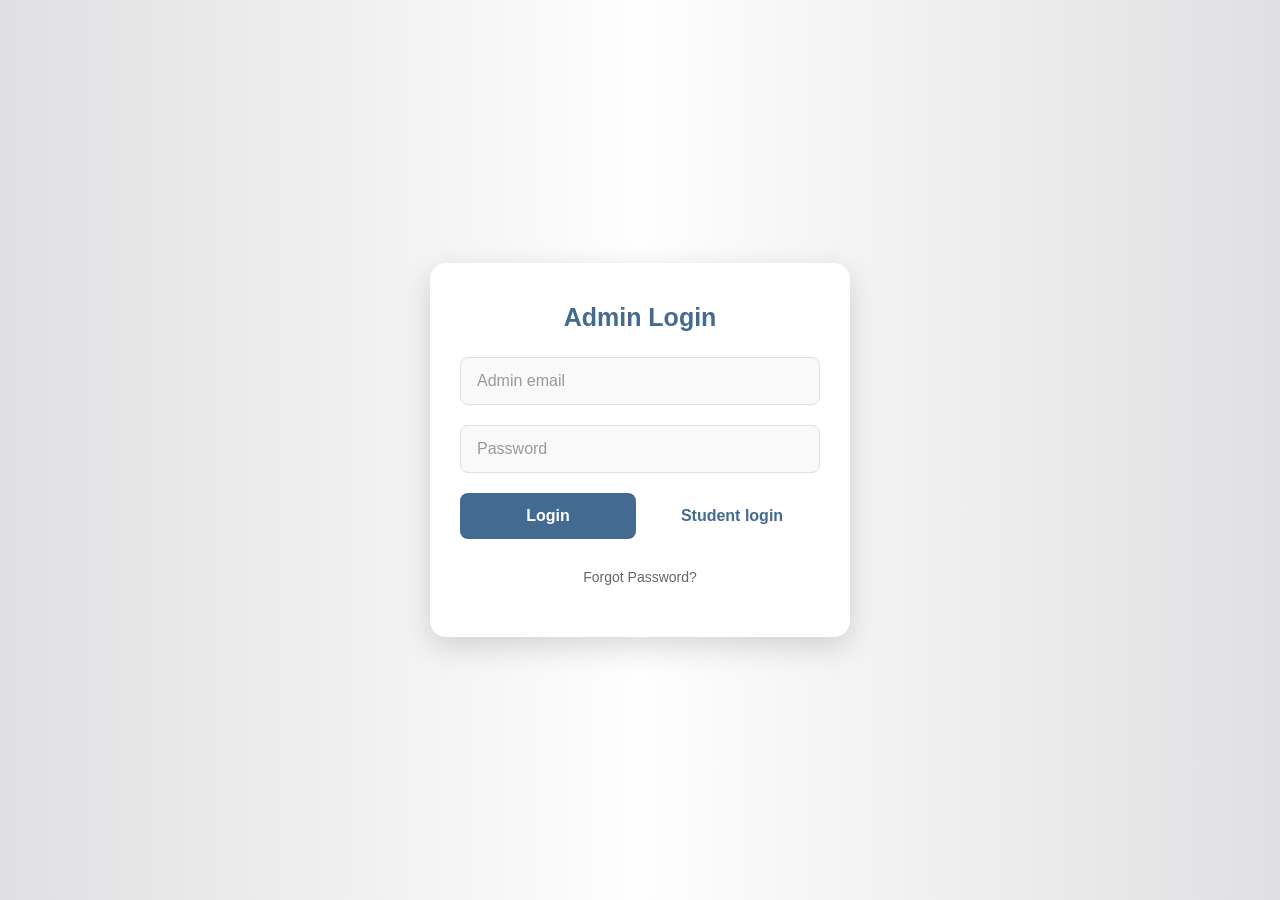
<file: admin-dashboard.html>
﻿<!DOCTYPE html>
<html>
  <head>
    <meta charset="utf-8" />
    <title>Admin Dashboard â€” ABC Coaching</title>
    <meta name="viewport" content="width=device-width,initial-scale=1" />
    <!-- <link rel="stylesheet" href="styles/style.css" /> -->
    <link rel="stylesheet" href="styles/admin-dashboard.css" />
    <link rel="icon" type="image/png" href="images/momentumlogo.png" />
  </head>
  <body>
    <div class="dashboard-container">
      <div class="dashboard-nav">
        <a href="admin-dashboard.html">Dashboard</a>
        <a href="manage-site.html">Students</a>
        <a href="transactions.html">Transactions</a>
        <a href="reports.html">Reports</a>
        <!-- Manage Site as the last option -->
        <a class="manage-site" href="manage-site.html">Manage Site</a>
        <a href="#" id="logoutBtn">Logout</a>
      </div>
    </div>
    <div class="card">
   
      <div class="stat-grid">
        <div class="stat-card">
          <h4>Total Students</h4>
          <div id="totalStudents" style="font-size: 1.6rem; color: #003161">
            â€”
          </div>
          <div class="small-muted">Students who have an account</div>
        </div>
        <div class="stat-card">
          <h4>Revenue (â‚¹)</h4>
          <div id="totalRevenue" style="font-size: 1.6rem; color: #003161">
            â€”
          </div>
          <div class="small-muted">Sum of paid orders</div>
        </div>
        <div class="stat-card">
          <h4>Recent Registrations</h4>
          <div id="recentRegs" style="font-size: 1.6rem; color: #003161">â€”</div>
          <div class="small-muted">Last 7 days</div>
        </div>
      </div>

      <div class="table-card">
        <h3 style="margin-bottom: 10px">Recent Students</h3>
        <table class="dashboard-table" id="studentsTable">
          <thead>
            <tr>
              <th>Name</th>
              <th>Email</th>
              <th>Courses</th>
              <th>Joined</th>
              <th>Actions</th>
            </tr>
          </thead>
          <tbody></tbody>
        </table>
      </div>
    </div>
  </div>
    <script src="js/admin-dashboard.js"></script>
  </body>
</html>
</file>
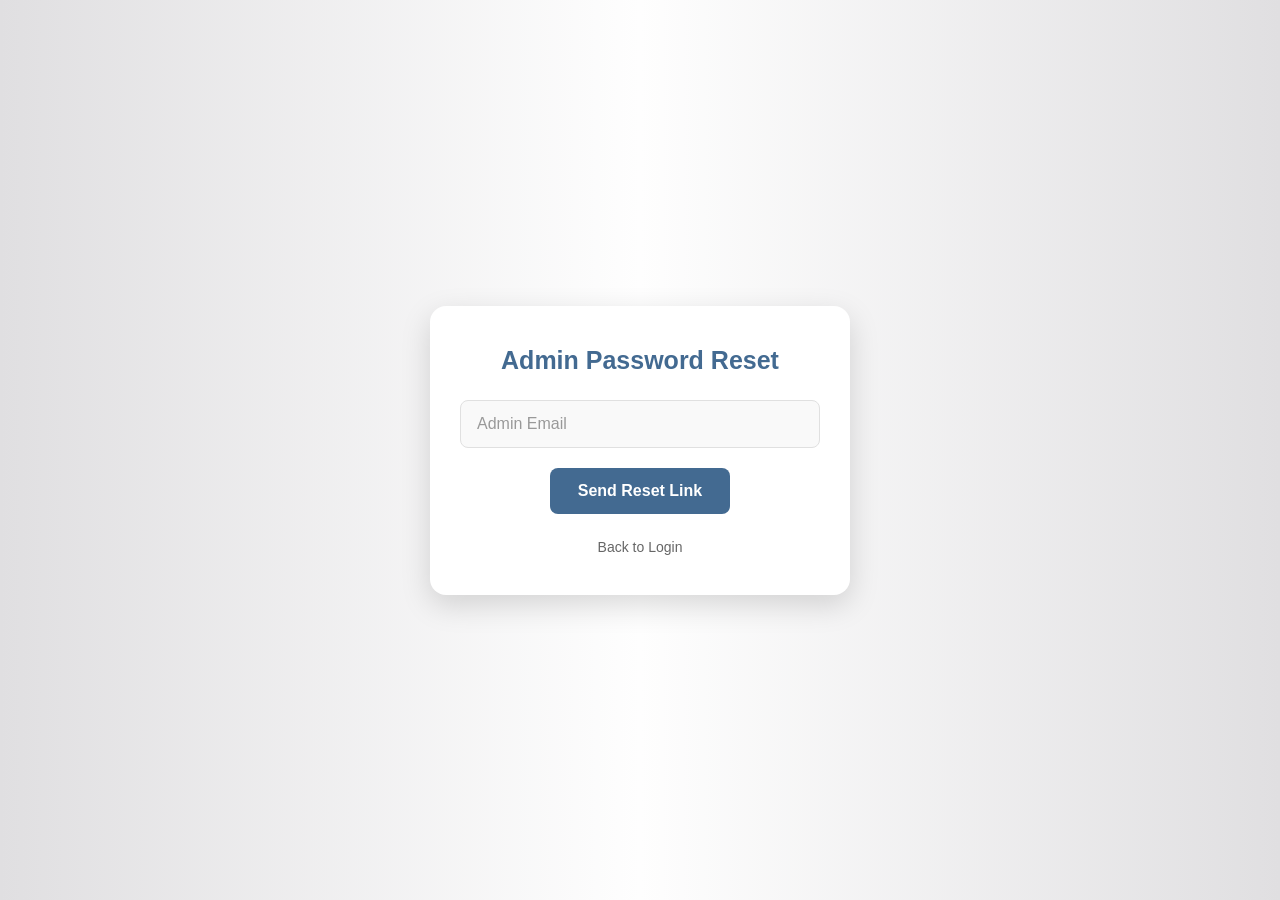
<file: admin-forgot-password.html>
﻿<!DOCTYPE html>
<html lang="en">
  <head>
    <meta charset="UTF-8" />
    <meta name="viewport" content="width=device-width, initial-scale=1.0" />
    <title>Momentum Learning Academy</title>
    <link rel="stylesheet" href="styles/admin-forgot-password.css" />
    <link rel="icon" type="image/png" href="./images/momentumlogo.png" />
  </head>
  <body>
    <div class="auth-card">
      <h2>Admin Password Reset</h2>
      <form
        action="/api/auth/forgot-password"
        method="post"
        id="adminForgotForm"
      >
        <div class="form-row">
          <input type="email" id="email" placeholder="Admin Email" required />
        </div>
        <button class="btn-primary" type="submit">Send Reset Link</button>
      </form>
      <div class="extraLinks">
        <a href="admin-login.html">Back to Login</a>
      </div>
    </div>

    <script src="js/auth/admin-forgot.js"></script>
  </body>
</html>
</file>
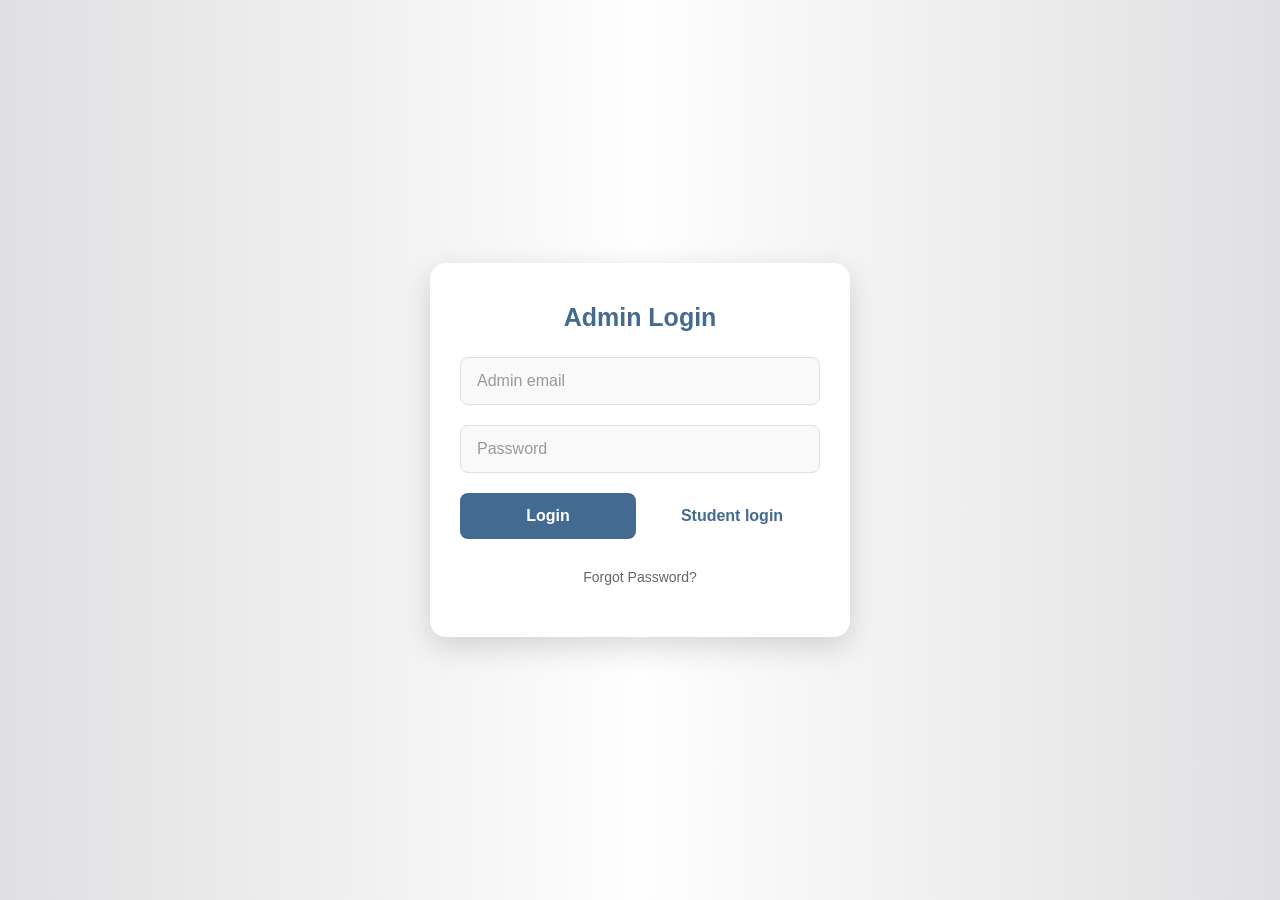
<file: admin-login.html>
﻿<!DOCTYPE html>
<html>
  <head>
    <meta charset="utf-8" />
    <meta name="viewport" content="width=device-width,initial-scale=1" />
    <title>Admin Login</title>
    <link rel="stylesheet" href="styles/admin-login.css" />
    <link rel="icon" type="image/png" href="images/momentumlogo.png" />
  </head>
  <body>
    <div class="auth-card">
      <h2>Admin Login</h2>
      <form id="adminLoginForm">
        <div class="form-row">
          <input id="email" type="email" placeholder="Admin email" required />
        </div>
        <div class="form-row">
          <input
            id="password"
            type="password"
            placeholder="Password"
            required
          />
        </div>
        <div
          style="
            display: flex;
            gap: 8px;
            justify-content: center;
            align-items: center;
          "
        >
          <button class="btn-primary" type="submit">Login</button>

          <a href="login.html" id="rollSwitchBtn">Student login</a>
        </div>
      </form>
      <div class="extraLinks">
        <a
          href="admin-forgot-password.html"
          style="display: block; margin-top: 20px; text-align: center"
          >Forgot Password?</a
        >
      </div>
      <div id="adminMsg" style="margin-top: 12px; color: #d9534f"></div>
    </div>

    <script src="js/auth/admin-login.js"></script>
  </body>
</html>
</file>
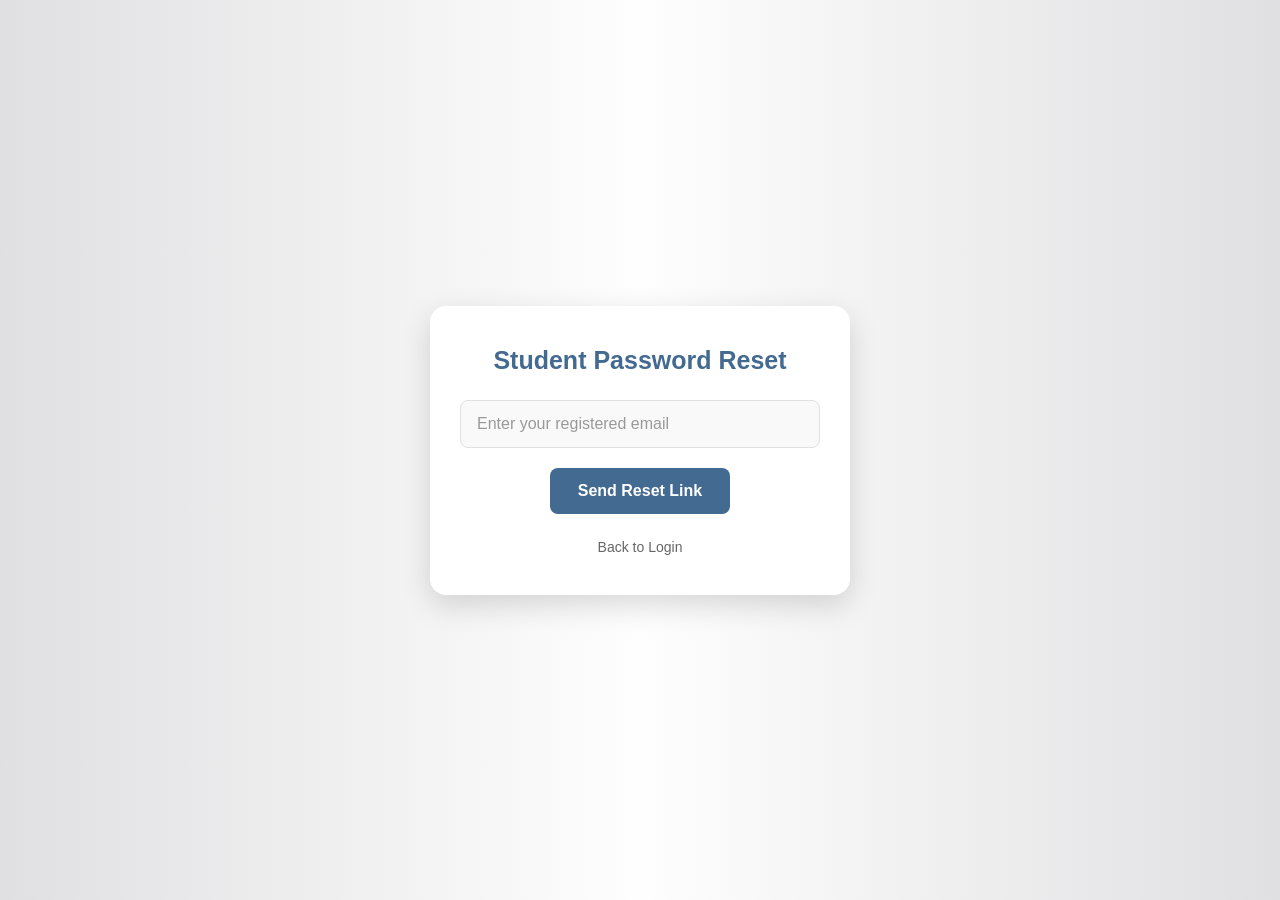
<file: forgot-password.html>
﻿<!DOCTYPE html>
<html lang="en">
  <head>
    <meta charset="UTF-8" />
    <meta name="viewport" content="width=device-width, initial-scale=1.0" />
    <title>Momentum Learning Academy</title>
    <link rel="stylesheet" href="styles/forgot-password.css" />
    <link rel="icon" type="image/png" href="images/momentumlogo.png" />
  </head>
  <body>
    <div class="auth-card">
      <h2>Student Password Reset</h2>
      <form
        action="/api/auth/forgot-password"
        method="post"
        id="studentForgotForm"
      >
        <div class="form-row">
          <input
            type="email"
            id="studentEmail"
            placeholder="Enter your registered email"
            required
          />
        </div>

        <button
          style="display: block; margin: auto"
          class="btn-primary"
          type="submit"
        >
          Send Reset Link
        </button>
      </form>
      <div class="extraLinks">
        <a
          href="login.html"
          style="display: block; margin-top: 15px; text-align: center"
          >Back to Login</a
        >
      </div>
    </div>

    <script src="js/auth/student-forgot.js"></script>
  </body>
</html>
</file>
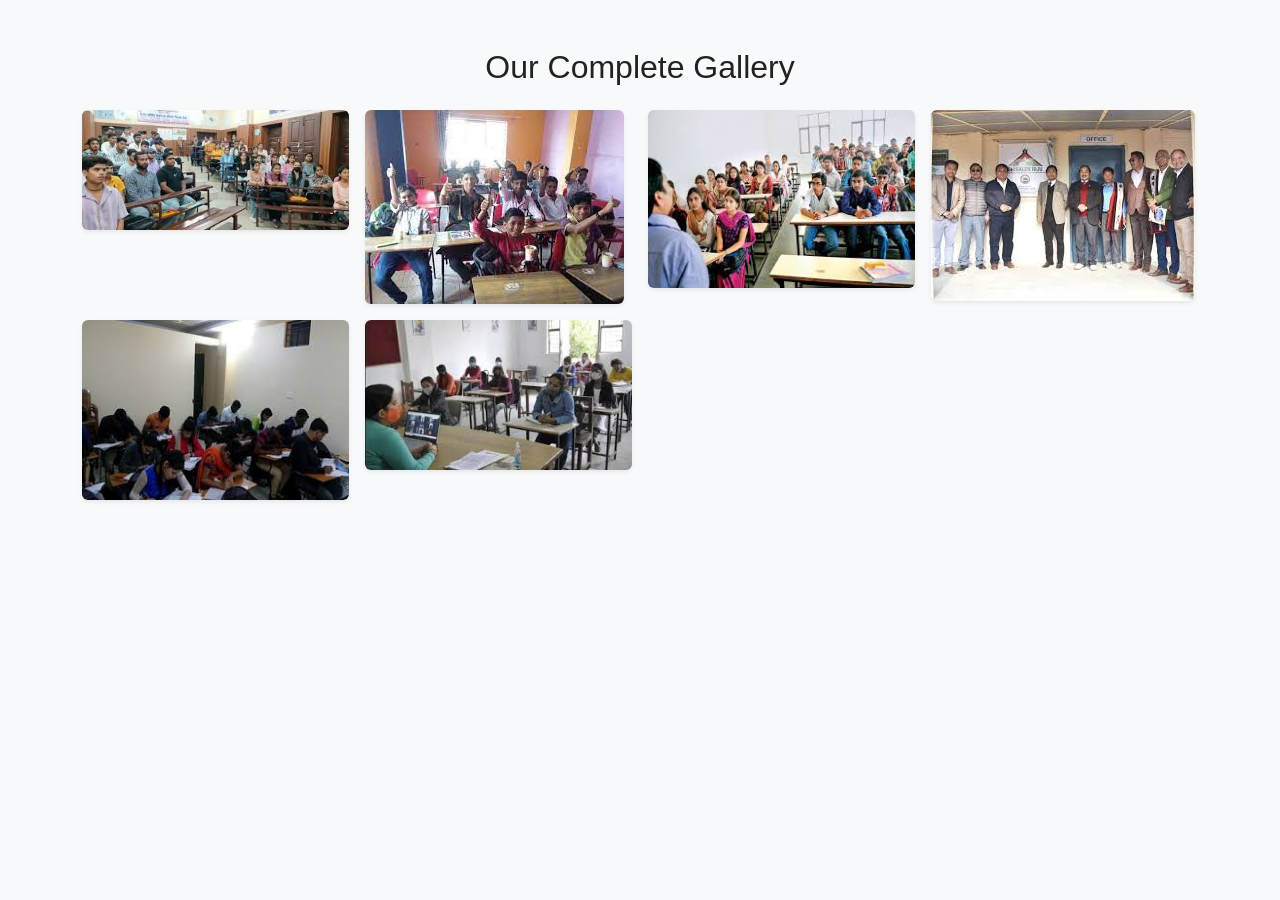
<file: gallery.html>
﻿<!DOCTYPE html>
<html lang="en">
  <head>
    <meta charset="UTF-8" />
    <meta name="viewport" content="width=device-width, initial-scale=1.0" />
    <title>Gallery - Coaching Center</title>
    <link
      href="https://cdn.jsdelivr.net/npm/bootstrap@5.3.2/dist/css/bootstrap.min.css"
      rel="stylesheet"
    />
    <link rel="stylesheet" href="styles/style.css" />
  </head>
  <body>
    <section id="full-gallery" class="py-5 bg-light">
      <div class="container">
        <h2 class="text-center mb-4">Our Complete Gallery</h2>
        <div class="row g-3">
          <div class="col-6 col-md-3">
            <img
              src="images/gallery1.jpeg"
              class="img-fluid rounded shadow-sm"
              alt="Gallery 1"
              loading="lazy"
              decoding="async"
            />
          </div>
          <div class="col-6 col-md-3">
            <img
              src="images/gallery2.jpeg"
              class="img-fluid rounded shadow-sm"
              alt="Gallery 2"
              loading="lazy"
              decoding="async"
            />
          </div>
          <div class="col-6 col-md-3">
            <img
              src="images/gallery3.jpeg"
              class="img-fluid rounded shadow-sm"
              alt="Gallery 3"
              loading="lazy"
              decoding="async"
            />
          </div>
          <div class="col-6 col-md-3">
            <img
              src="images/gallery4.jpeg"
              class="img-fluid rounded shadow-sm"
              alt="Gallery 4"
              loading="lazy"
              decoding="async"
            />
          </div>
          <div class="col-6 col-md-3">
            <img
              src="images/gallery5.jpeg"
              class="img-fluid rounded shadow-sm"
              alt="Gallery 5"
              loading="lazy"
              decoding="async"
            />
          </div>
          <div class="col-6 col-md-3">
            <img
              src="images/galley6.jpeg"
              class="img-fluid rounded shadow-sm"
              alt="Gallery 6"
              loading="lazy"
              decoding="async"
            />
          </div>
        </div>
      </div>
    </section>
  </body>
</html>
</file>
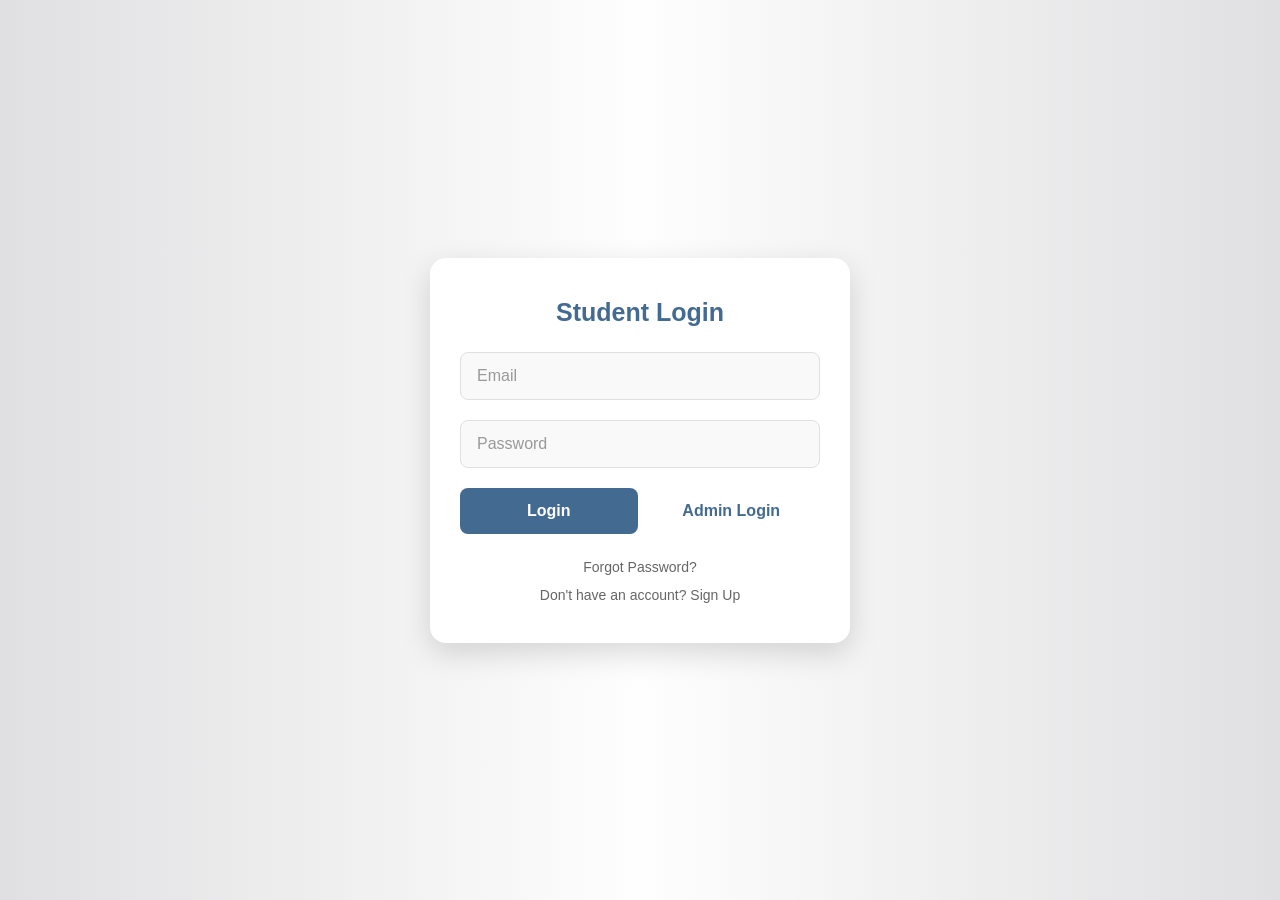
<file: login.html>
﻿<!DOCTYPE html>
<html lang="en">
  <head>
    <meta charset="UTF-8" />
    <meta name="viewport" content="width=device-width, initial-scale=1.0" />
    <title>LogIn</title>
    <link rel="stylesheet" href="styles/login.css" />
    <link rel="icon" type="image/png" href="images/momentumlogo.png" />
  </head>
  <body>
    <div class="auth-card">
      <h2>Student Login</h2>
      <form action="/api/auth/login" method="post" id="loginForm">
        <div class="form-row">
          <input type="email" id="email" placeholder="Email" required />
        </div>
        <div class="form-row">
          <input
            type="password"
            id="password"
            placeholder="Password"
            required
          />
        </div>
        <div
          style="
            display: flex;
            gap: 5px;
            align-items: center;
            justify-content: space-between;
          "
        >
          <button class="btn-primary" type="submit">Login</button>

          <a href="admin-login.html" id="rollSwitchBtn">Admin Login</a>
        </div>
      </form>
      <div class="extraLinks">
        <a href="forgot-password.html">Forgot Password?</a>
        <a href="signup.html">Don't have an account? Sign Up</a>
      </div>
    </div>

    <script src="js/auth/student-login.js"></script>
  </body>
</html>
</file>
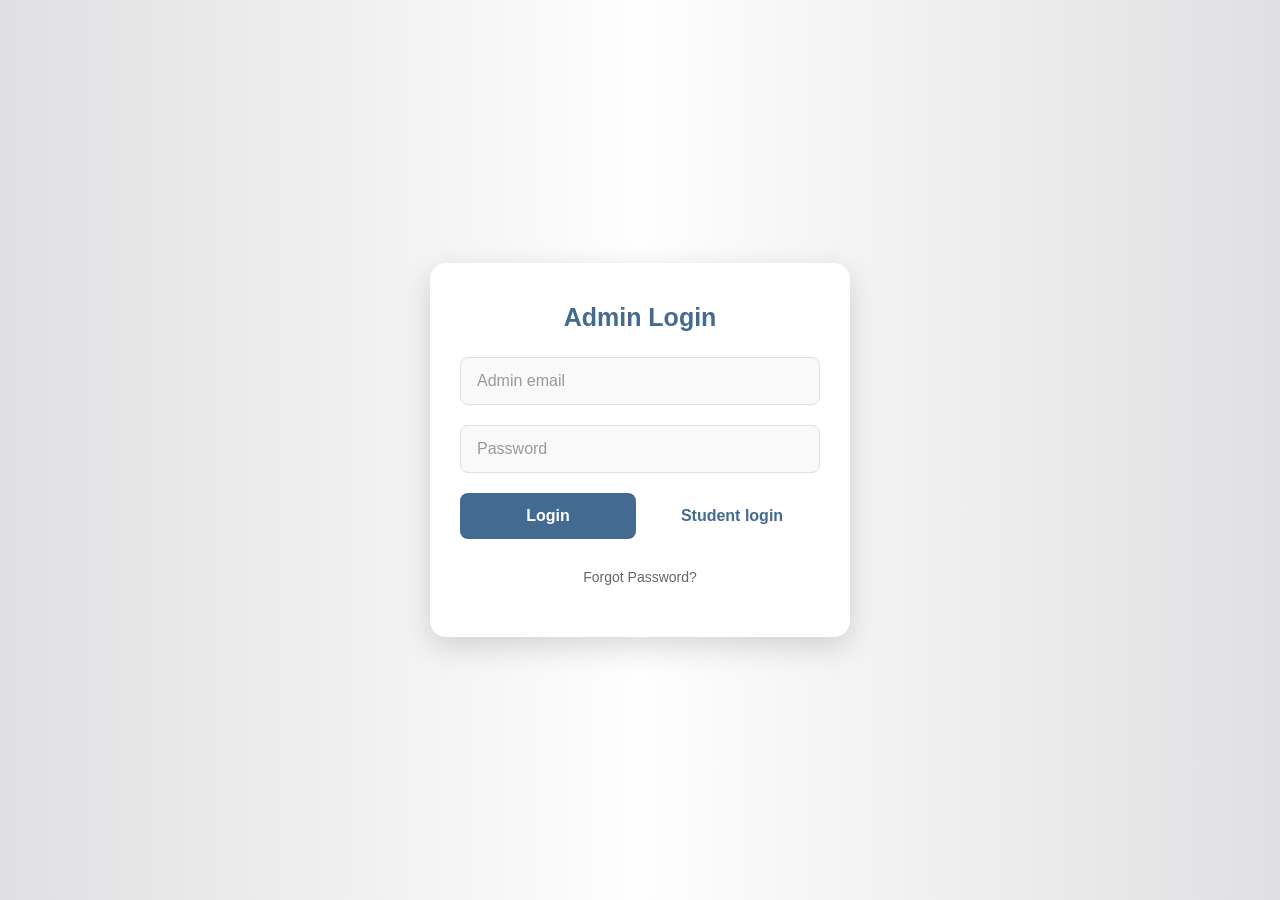
<file: manage-site.html>
﻿<!DOCTYPE html>
<html>
  <head>
    <meta charset="utf-8" />
    <meta name="viewport" content="width=device-width,initial-scale=1" />
    <title>Manage Site â€” ABC Coaching</title>
    <link rel="stylesheet" href="styles/style.css" />
    <link rel="stylesheet" href="styles/admin-dashboard.css" />
  </head>
  <body>
    <div class="dashboard-container">
      <div class="dashboard-nav">
        <a href="admin-dashboard.html">Dashboard</a>
        <a href="manage-site.html" class="manage-site">Manage Site</a>
      </div>

      <div class="tabs">
        <div class="tab active" data-tab="courses">Courses</div>
        <div class="tab" data-tab="events">Events</div>
        <div class="tab" data-tab="testimonials">Testimonials</div>
        <div class="tab" data-tab="hero">Hero</div>
        <div class="tab" data-tab="gallery">Gallery</div>
      </div>

      <div id="content">
        <!-- Courses panel -->
        <div class="panel" id="panel-courses">
          <div class="grid">
            <div>
              <h3>Courses</h3>
              <table class="list-table" id="coursesList">
                <thead>
                  <tr>
                    <th>Title</th>
                    <th>Price (â‚¹)</th>
                    <th>Actions</th>
                  </tr>
                </thead>
                <tbody></tbody>
              </table>
            </div>

            <div>
              <h3 id="courseFormTitle">Add Course</h3>
              <div class="form-row">
                <input id="courseTitle" placeholder="Title" />
              </div>
              <div class="form-row">
                <textarea id="courseDesc" placeholder="Description"></textarea>
              </div>
              <div class="form-row">
                <input
                  id="coursePrice"
                  placeholder="Price in â‚¹"
                  type="number"
                />
              </div>
              <div class="form-row">
                <input id="courseImage" type="file" accept="image/*" />
              </div>
              <div style="display: flex; gap: 8px">
                <button class="btn-sm btn-primary" id="saveCourseBtn">
                  Save Course
                </button>
                <button class="btn-sm" id="resetCourseBtn">Reset</button>
              </div>
            </div>
          </div>
        </div>

        <!-- Events panel -->
        <div class="panel" id="panel-events" style="display: none">
          <div class="grid">
            <div>
              <h3>Events</h3>
              <table class="list-table" id="eventsList">
                <thead>
                  <tr>
                    <th>Title</th>
                    <th>Date</th>
                    <th>Actions</th>
                  </tr>
                </thead>
                <tbody></tbody>
              </table>
            </div>
            <div>
              <h3 id="eventFormTitle">Add Event</h3>
              <div class="form-row">
                <input id="eventTitle" placeholder="Title" />
              </div>
              <div class="form-row"><input id="eventDate" type="date" /></div>
              <div class="form-row">
                <textarea id="eventDesc" placeholder="Description"></textarea>
              </div>
              <div style="display: flex; gap: 8px">
                <button class="btn-sm btn-primary" id="saveEventBtn">
                  Save Event
                </button>
                <button class="btn-sm" id="resetEventBtn">Reset</button>
              </div>
            </div>
          </div>
        </div>

        <!-- Testimonials panel -->
        <div class="panel" id="panel-testimonials" style="display: none">
          <div class="grid">
            <div>
              <h3>Testimonials</h3>
              <table class="list-table" id="testimonialsList">
                <thead>
                  <tr>
                    <th>Author</th>
                    <th>Text</th>
                    <th>Actions</th>
                  </tr>
                </thead>
                <tbody></tbody>
              </table>
            </div>
            <div>
              <h3 id="testimonialFormTitle">Add Testimonial</h3>
              <div class="form-row">
                <input id="testAuthor" placeholder="Author name" />
              </div>
              <div class="form-row">
                <textarea
                  id="testText"
                  placeholder="Testimonial text"
                ></textarea>
              </div>
              <div class="form-row">
                <input id="testImage" type="file" accept="image/*" />
              </div>
              <div style="display: flex; gap: 8px">
                <button class="btn-sm btn-primary" id="saveTestBtn">
                  Save
                </button>
                <button class="btn-sm" id="resetTestBtn">Reset</button>
              </div>
            </div>
          </div>
        </div>

        <!-- Hero panel -->
        <div class="panel" id="panel-hero" style="display: none">
          <h3>Hero / Banner</h3>
          <div class="form-row">
            <input id="heroTitle" placeholder="Hero title" />
          </div>
          <div class="form-row">
            <textarea id="heroSub" placeholder="Hero subtitle"></textarea>
          </div>
          <div class="form-row">
            <input id="heroImage" type="file" accept="image/*" />
          </div>
          <div style="display: flex; gap: 8px">
            <button class="btn-sm btn-primary" id="saveHeroBtn">
              Save Hero
            </button>
          </div>
          <div id="currentHero" style="margin-top: 16px"></div>
        </div>

        <!-- Gallery panel -->
        <div class="panel" id="panel-gallery" style="display: none">
          <h3>Gallery</h3>
          <div class="form-row">
            <input id="galleryImage" type="file" accept="image/*" multiple />
          </div>
          <div style="display: flex; gap: 8px">
            <button class="btn-sm btn-primary" id="uploadGalleryBtn">
              Upload
            </button>
          </div>
          <div style="margin-top: 12px">
            <table class="list-table" id="galleryList">
              <thead>
                <tr>
                  <th>Image</th>
                  <th>Actions</th>
                </tr>
              </thead>
              <tbody></tbody>
            </table>
          </div>
        </div>
      </div>
    </div>

    <script src="js/manage-site.js"></script>
  </body>
</html>
</file>
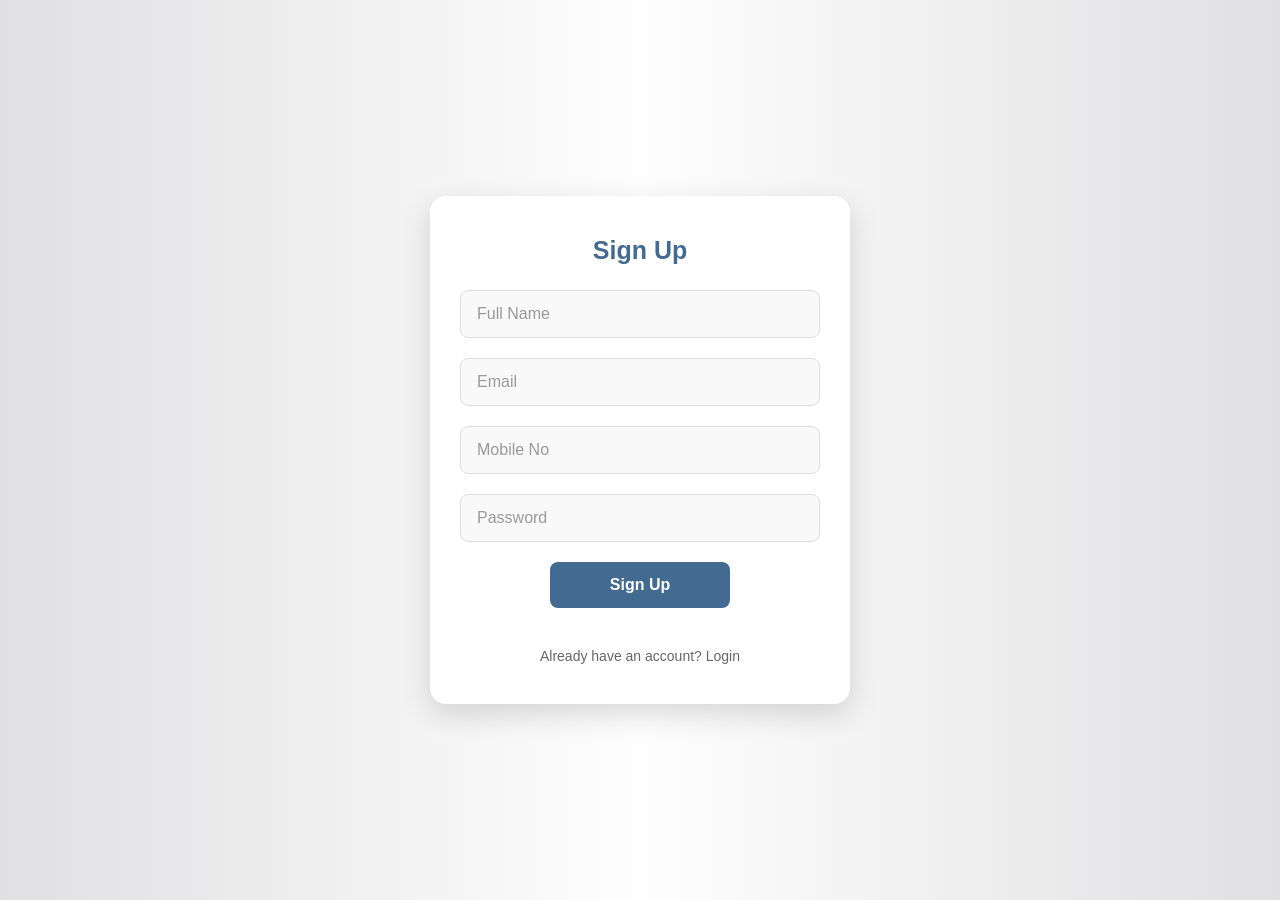
<file: signup.html>
﻿<!DOCTYPE html>
<html lang="en">
  <head>
    <meta charset="UTF-8" />
    <meta name="viewport" content="width=device-width, initial-scale=1.0" />
    <title>Sign Up</title>
    <link rel="stylesheet" href="styles/signup.css" />
    <link rel="icon" type="image/png" href="images/momentumlogo.png" />
  </head>
  <body>
    <div class="auth-card">
      <h2>Sign Up</h2>
      <form action="/api/auth/signup" method="post" id="signupForm">
        <div class="form-row">
          <input type="text" id="name" placeholder="Full Name" required />
        </div>
        <div class="form-row">
          <input type="email" id="email" placeholder="Email" required />
        </div>
        <div class="form-row">
          <input type="text" id="mobile" placeholder="Mobile No" required />
        </div>
        <div class="form-row">
          <input
            type="password"
            id="password"
            placeholder="Password"
            required
          />
        </div>
        <button
          class="btn-primary"
          style="display: block; margin: auto"
          type="submit"
        >
          Sign Up
        </button>
      </form>
      <div class="extraLinks">
        <a
          href="login.html"
          style="display: block; margin-top: 15px; text-align: center"
          >Already have an account? Login</a
        >
      </div>
      <script src="js/auth/student-signup.js"></script>
    </div>
  </body>
</html>
</file>
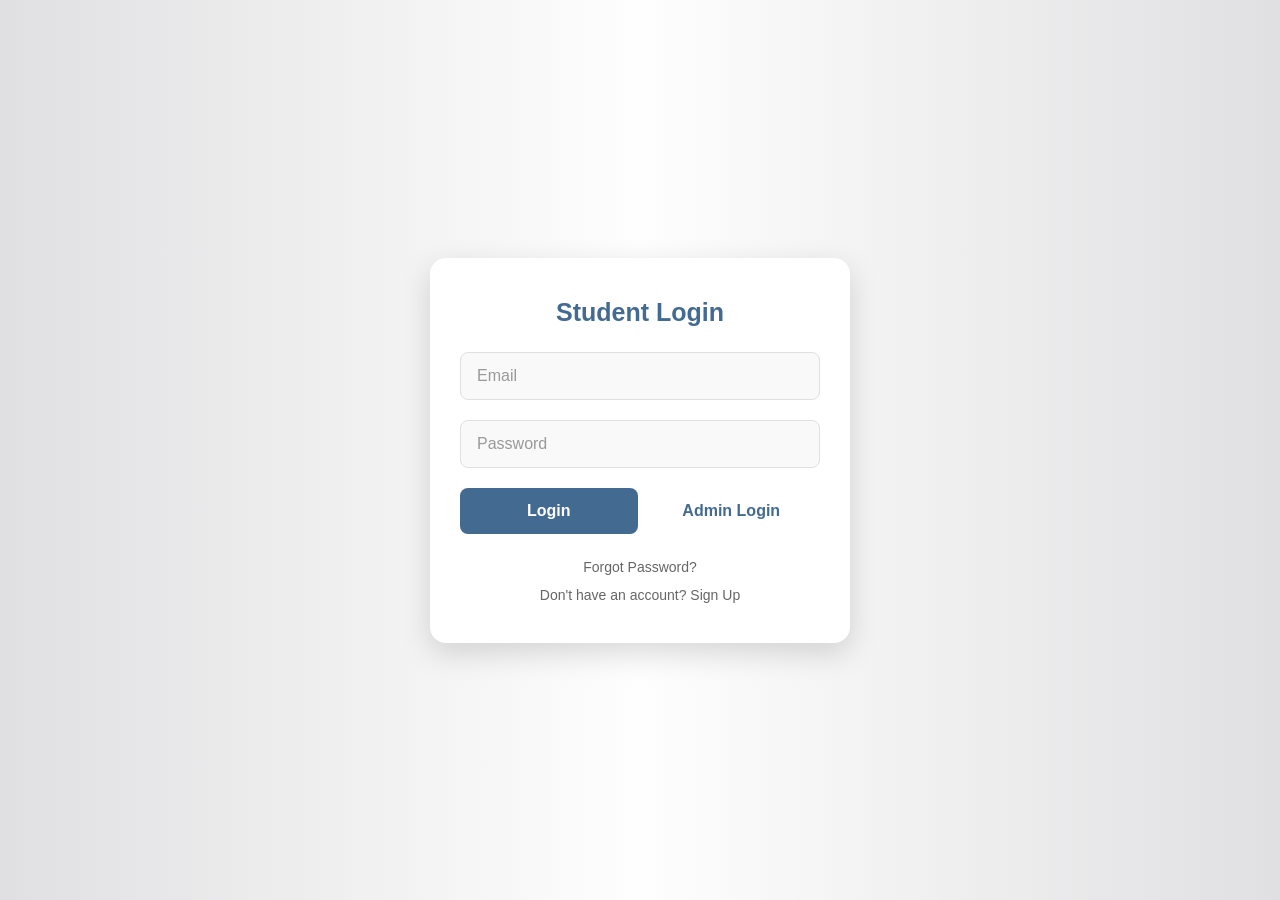
<file: student-dashboard.html>
﻿<!DOCTYPE html>
<html>
  <head>
    <meta charset="utf-8" />
    <title>Student Dashboard â€” ABC Coaching</title>
    <meta name="viewport" content="width=device-width,initial-scale=1" />
    <link rel="stylesheet" href="styles/style.css" />
    <link rel="stylesheet" href="styles/student-dashboard.css" />
  </head>
  <body>
    <div class="dashboard-container">
      <div class="dashboard-nav">
        <a href="student-dashboard.html">My Dashboard</a>
        <a href="course-registration.html">Register Course</a>
        <a href="#" id="logoutBtn">Logout</a>
      </div>

      <div class="card">
        <h2>Hello, <span id="stuName">Student</span></h2>
        <p class="small-muted">
          Here are your registered courses and transactions.
        </p>

        <h3 style="margin-top: 18px">My Courses</h3>
        <div class="courses-grid" id="myCourses"></div>

        <h3 style="margin-top: 18px">Transactions</h3>
        <table id="transactionsTable" class="dashboard-table">
          <thead>
            <tr>
              <th>Date</th>
              <th>Course</th>
              <th>Amount</th>
              <th>Status</th>
              <th>Receipt</th>
            </tr>
          </thead>
          <tbody></tbody>
        </table>
      </div>
    </div>

    <script src="js/student-dashboard.js"></script>
  </body>
</html>
</file>
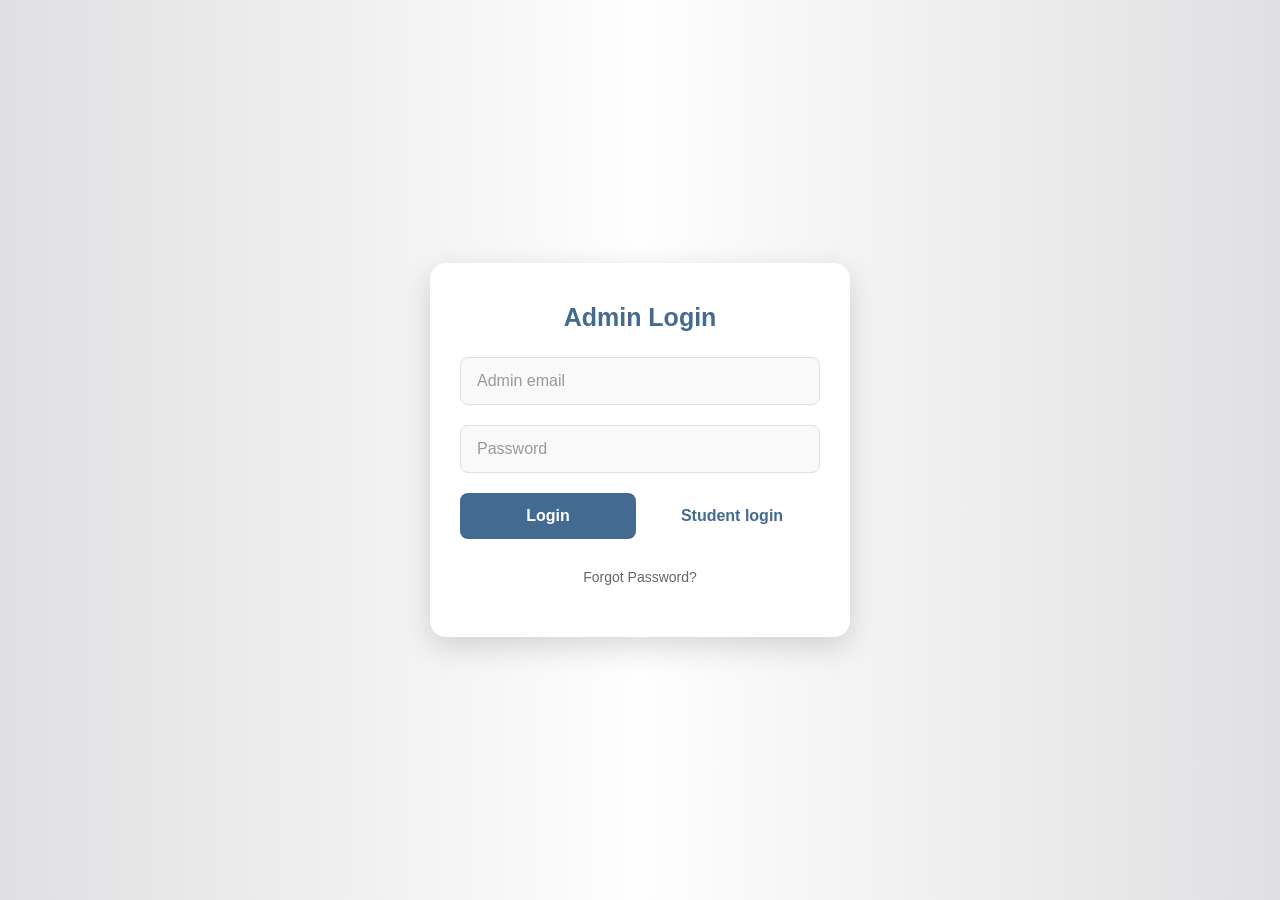
<file: transactions.html>
﻿<!DOCTYPE html>
<html lang="en">
  <head>
    <meta charset="UTF-8" />
    <title>Transactions â€” Admin</title>
    <meta name="viewport" content="width=device-width,initial-scale=1" />
    <link rel="stylesheet" href="styles/style.css" />
    <link rel="stylesheet" href="styles/admin-dashboard.css" />
  </head>
  <body>
    <div class="dashboard-container">
      <div class="dashboard-nav">
        <a href="admin-dashboard.html">Dashboard</a>
        <a href="manage-site.html">Students</a>
        <a href="transactions.html" class="active">Transactions</a>
        <a href="reports.html">Reports</a>
        <a class="manage-site" href="manage-site.html">Manage Site</a>
        <a href="#" id="adminLogoutBtn">Logout</a>
      </div>

      <div class="table-card">
        <h3>All Transactions</h3>
        <table class="dashboard-table" id="transactionsTable">
          <thead>
            <tr>
              <th>Date</th>
              <th>Student</th>
              <th>Course</th>
              <th>Amount</th>
              <th>Status</th>
              <th>Receipt</th>
            </tr>
          </thead>
          <tbody></tbody>
        </table>
      </div>
    </div>

    <script src="js/admin-transactions.js"></script>
  </body>
</html>
</file>
<file: styles/style.css>
/* ===========================
   NORMAL SITE CODE (Desktop)
   =========================== */

/* ===========================
   NORMAL SITE CODE (Desktop)
   =========================== */

* {
  margin: 0;
  padding: 0;
  box-sizing: border-box;
}

html,
body {
  height: 100%;
  width: 100%;
  font-family: "Montserrat", "Roboto", Arial, Helvetica, sans-serif;
  font-size: 16px;
  color: #222;
  background: #f7f9fa;
  margin: 0;
  padding: 0;
  overflow-x: hidden;
}

/* preloader */
/* Center the loader */
#loader {
  position: fixed;
  top: 0;
  left: 0;
  width: 100%;
  height: 100%;
  background-color: #ffffff; /* change to match your site */
  display: flex;
  justify-content: center;
  align-items: center;
  gap: 20px;
  flex-direction: column;

  z-index: 9999;
  transition: opacity 0.3s ease, visibility 0.3s ease;
}

#loader.is-hidden {
  opacity: 0;
  visibility: hidden;
  pointer-events: none;
}

/* Spinner */
.spinner {
  border: 8px solid #f3f3f3; /* light gray background */
  border-top: 8px solid #514b82; /* spinner color */
  border-radius: 50%;
  width: 60px;
  height: 60px;
  animation: spin 1s linear infinite; /* spinning speed */
}

/* Spin animation */
@keyframes spin {
  0% {
    transform: rotate(0deg);
  }

  100% {
    transform: rotate(360deg);
  }
}

/* Blinking loading text */
.loading-text {
  margin-top: 15px;
  font-size: 1.25rem;
  color: #514b82;
  font-family: Arial, sans-serif;
  animation: blink 1s infinite ease-in-out;
}

@keyframes blink {
  0%,
  50%,
  100% {
    opacity: 1;
  }

  25%,
  75% {
    opacity: 0.2;
  }
}

#header {
  width: 100%;
}

#logo_section {
  display: flex;
  justify-content: space-between;
  align-items: center;
  padding: 10px 30px;
  background: linear-gradient(90deg, #436a91 0%, #003161 50%, #436a91 100%);
  height: 10vh;
  width: 100%;
}

#logo_section span {
  display: flex;
  justify-content: center;
  align-items: center;
}
#logo_section #logo {
  height: 60px;
  width: 60px;
}

#logo_section h1 a {
  color: #fff;
  text-decoration: none;
  font-weight: bold;
  letter-spacing: 2px;
  font-size: 2rem;
}

#contact_details {
  display: flex;
  align-items: center;
  justify-content: center;
  gap: 2px;
}

#contact_details a {
  /* margin-left: 18px; */
  padding: 7px 16px;
  border-radius: 8px;
  text-decoration: none;
  font-weight: 500;
  display: inline-block; /* Makes width adapt to content */
  white-space: nowrap;
  /* align-items: center; */
  transition: background 0.2s;
  font-size: 1rem;
  line-height: 1.5;
  color: #fff;
  /* height: 40px;
  box-sizing: border-box; */
}

/* .contact-link {
  background: #4ca1af;
  color: #fff;
} */

/* .contact-link:first-child {
  display: flex;
  align-items: center;
  justify-content: center;
} */

.contact-link .icon img {
  height: 24px;
  width: 24px;
}

/* .contact-link .icon {
  width: 22px;
  height: 22px;
  display: inline-flex;
  align-items: center;
  justify-content: center;
  margin-right: 7px;
  vertical-align: middle;
} */

.contact-link:hover {
  color: #357c99;
}

/* .whatsapp-link {
  background: #25d366;
  color: #fff;
} */

.whatsapp-link:hover {
  color: #128c7e;
}

.icon {
  margin-right: 7px;
  font-size: 1.2em;
}

/* Make SVG icons in contact buttons perfectly centered */
#contact_details .icon {
  display: inline-flex;
  align-items: center;
  justify-content: center;
  width: 22px;
  height: 22px;
  margin-right: 5px;
  vertical-align: middle;
}

.whatsapp-link .icon {
  width: 24px;
  height: 24px;
}

#contact_details .icon svg {
  width: 100%;
  height: 100%;
  display: block;
  object-fit: contain;
  /* vertical-align: middle; */
}

/* (moved header cleanup into consolidated responsive blocks below) */

#nav {
  display: flex;
  justify-content: center;
  align-items: center;
  background-color: #436a91;
  font-family: "Montserrat", "Roboto", Arial, Helvetica, sans-serif;
  font-size: 1.1rem;
  padding: 10px 0;
}

#list {
  display: flex;
  justify-content: center;
  align-items: center;
  gap: 20px;
  list-style: none;
  margin: 0;
  padding: 0px;
}

#list li a {
  color: #fff;
  text-decoration: none;
  font-weight: 500;
  padding: 6px 14px;
  border-radius: 8px;
  transition: background 0.2s;
  font-size: 1rem;
  letter-spacing: 1px;
}

#list li a:hover {
  background: rgba(255, 255, 255, 0.15);
}

#loginBtn {
  margin-left: auto;
  background-color: #003161;
  color: #fff;
}

#logintBtn:hover {
  background-color: #1e3d5c;
}

/* Dropdown Styles */
.dropdown {
  position: relative;
}

.dropdown > a {
  display: flex;
  align-items: center;
  gap: 5px;
}

.dropdown > a i {
  font-size: 0.8rem;
  transition: transform 0.3s ease;
}

.dropdown:hover > a i {
  transform: rotate(180deg);
}

.dropdown-menu {
  position: absolute;
  top: 100%;
  left: 0;
  background: #fff !important;
  min-width: 200px;
  box-shadow: 0 4px 12px rgba(0, 0, 0, 0.15);
  border-radius: 8px;
  opacity: 0;
  visibility: hidden;
  transform: translateY(-10px);
  transition: all 0.3s ease;
  z-index: 1000;
  list-style: none;
  margin: 0;
  padding: 8px 0;
  border: 1px solid rgba(67, 106, 145, 0.1);

  display: block !important; /* prevent Bootstrap from hiding it */
  z-index: 9999; /* make sure it's above other elements */
}

.dropdown:hover .dropdown-menu {
  opacity: 1;
  visibility: visible;
  transform: translateY(0);
}

.dropdown-menu li {
  margin: 0;
  padding: 0;
}

.dropdown-menu li a {
  display: block;
  padding: 12px 20px;
  color: #333 !important;
  text-decoration: none;
  font-size: 0.95rem !important;
  font-weight: 400;
  transition: all 0.2s ease;
  border-radius: 0;
  background: transparent;
  letter-spacing: 0;
  opacity: 1 !important;
}

.dropdown-menu li a:hover {
  background: #436a91;
  color: #fff;
  transform: translateX(5px);
}

/* Responsive dropdown styles */

/* Mobile Menu Toggle Button */
.mobile-menu-toggle {
  display: none;
  flex-direction: column;
  justify-content: space-around;
  width: 30px;
  height: 30px;
  background: transparent;
  border: none;
  cursor: pointer;
  padding: 0;
  z-index: 1001;
}

.hamburger-line {
  width: 100%;
  height: 3px;
  background: #fff;
  border-radius: 2px;
  transition: all 0.3s ease;
  transform-origin: center;
}

.mobile-menu-toggle.active .hamburger-line:nth-child(1) {
  transform: rotate(45deg) translate(6px, 6px);
}

.mobile-menu-toggle.active .hamburger-line:nth-child(2) {
  opacity: 0;
}

.mobile-menu-toggle.active .hamburger-line:nth-child(3) {
  transform: rotate(-45deg) translate(6px, -6px);
}

/* Nav - Removed duplicate #list rule */

#main {
  width: 100%;
  margin: 0;
  padding: 0;
  overflow-x: hidden;
  min-height: calc(100vh - 16vh);
}

/* Skip off-screen rendering for below-the-fold sections */
#events-gallery,
#gallery-preview,
#admission,
#contact,
footer {
  content-visibility: auto;
  contain-intrinsic-size: 1px 900px;
}

/* Hero */
#hero {
  width: 100%;
  height: calc(100vh - 18vh);
  overflow: hidden;
  position: relative;
}

/* (moved hero arrow hide into consolidated responsive blocks below) */

#hero_slider {
  width: 100%;
  height: 100%;
}

#hero_slider video {
  text-align: center;
  object-fit: cover;
  object-position: 100% 50%;
}

/* (moved hero video fit into consolidated responsive blocks below) */

#hero_slider img {
  width: 100%;
  height: 100%;
  object-fit: contain;
}

.slide {
  position: absolute;
  top: 0;
  left: 0;
  width: 100%;
  height: 100%;
  opacity: 0;
  transition: opacity 0.5s ease;
  object-fit: cover;
}

.slide.active {
  opacity: 1;
  z-index: 1;
}

.arrow {
  position: absolute;
  top: 50%;
  transform: translateY(-50%);
  background: rgba(60, 60, 60, 0.5);
  color: #fff;
  border: none;
  font-size: 16px;
  width: 48px;
  height: 48px;
  padding: 0;
  cursor: pointer;
  z-index: 2;
  border-radius: 50%;
  user-select: none;
  font-family: inherit;
  display: flex;
  align-items: center;
  justify-content: center;
  opacity: 0;
  visibility: hidden;
  transition: opacity 0.3s ease, visibility 0.3s ease;
}

.arrow.left {
  left: 20px;
}

.arrow.right {
  right: 20px;
}

/* Show arrows on hero hover */
#hero:hover .arrow {
  opacity: 1;
  visibility: visible;
}

/* Arrow hover effect */
#hero:hover .arrow:hover {
  background: rgba(60, 60, 60, 0.8);
  transform: translateY(-50%) scale(1.1);
}

.dots {
  position: absolute;
  bottom: 20px;
  left: 50%;
  transform: translateX(-50%);
  display: flex;
  gap: 12px;
  z-index: 2;
}

.dot {
  width: 10px;
  height: 10px;
  border-radius: 50%;
  background: #fff;
  opacity: 0.5;
  cursor: pointer;
  transition: opacity 0.3s;
  font-family: inherit;
}

.dot.active {
  opacity: 1;
  background: #4539b1;
}

/*courses*/
#course_section {
  padding: 60px 0;
  background: #f7f9fa;
  min-height: 100vh;
  display: flex;
  flex-direction: column;
  align-items: center;
}

#course_section h1 {
  text-align: center;
  font-size: 2.5rem;
  font-weight: 700;
  color: #003161;
  margin-bottom: 40px;
  letter-spacing: 1px;
}

#courses_row {
  width: 100%;
  max-width: 1200px;
  padding: 40px;
  background: #eef2fa;
  border-radius: 24px;
  position: relative;
  overflow: hidden;
}

#courses {
  display: flex;
  gap: 32px;
  overflow-x: auto;
  padding: 20px 0px;
  scroll-behavior: smooth;
  -ms-overflow-style: none;
  scrollbar-width: none;
}

#courses::-webkit-scrollbar {
  display: none;
}

/* Course section container */
#coursesContainer {
  display: flex;
  flex-direction: row; /* align cards in a row */
  gap: 20px; /* spacing between cards */
  overflow-x: auto; /* enable horizontal scrolling */
  scroll-behavior: smooth; /* smooth scroll when using arrows */
  padding: 10px 40px;
}

/* Hide ugly scrollbar for modern browsers */
#coursesContainer::-webkit-scrollbar {
  display: none;
}
#coursesContainer {
  -ms-overflow-style: none; /* IE/Edge */
  scrollbar-width: none; /* Firefox */
}

/* Individual course cards */
/* .course_card {
  flex: 0 0 250px; 
  background: #fff;
  border-radius: 10px;
  box-shadow: 0 4px 8px rgba(0, 0, 0, 0.1);
  text-align: center;
  padding: 15px;
  transition: transform 0.2s ease-in-out;
}

.course_card:hover {
  transform: translateY(-5px);
} */

.course_img {
  width: 100%;
  height: 160px;
  object-fit: cover;
  border-radius: 8px;
  margin-bottom: 10px;
}

.course_btn {
  display: inline-block;
  margin-top: 10px;
  padding: 8px 15px;
  background: #007bff;
  color: #fff;
  text-decoration: none;
  border-radius: 5px;
  transition: background 0.2s;
}

.course_btn:hover {
  background: #0056b3;
}

/* Course Cards */

.course_card {
  background: #fff;
  border-radius: 18px;
  box-shadow: 0 4px 24px rgba(60, 70, 158, 0.08);
  max-width: 280px;
  flex: 0 0 auto;
  display: flex;
  flex-direction: column;
  align-items: center;
  padding: 24px 18px 18px 18px;
  transition: transform 0.6s cubic-bezier(0.23, 1.01, 0.32, 1), box-shadow 0.2s,
    opacity 0.6s;
  text-align: center;
}

/* (moved course card width into consolidated responsive blocks below) */

.course_card:hover {
  transform: translateY(-8px) scale(1.03);
  box-shadow: 0 8px 32px rgba(60, 70, 158, 0.16);
}

.course_img {
  width: 80px;
  height: 80px;
  object-fit: cover;
  border-radius: 50%;
  margin-bottom: 18px;
  box-shadow: 0 2px 8px rgba(60, 70, 158, 0.1);
}

.course_card h3 {
  font-size: 1.25rem;
  font-weight: 600;
  color: #4539b1;
  margin-bottom: 10px;
  margin-top: 0;
}

.course_card p {
  font-size: 0.98rem;
  color: #333;
  margin-bottom: 18px;
  min-height: 56px;
}

.course_btn {
  background: #436a91;
  color: #fff;
  border: none;
  border-radius: 8px;
  padding: 8px 22px;
  font-size: 1rem;
  font-weight: 500;
  text-decoration: none;
  transition: background 0.3s ease;
  box-shadow: 0 2px 8px rgba(67, 106, 145, 0.1);
  cursor: pointer;
  margin-top: auto;
  display: inline-block;
}

.course_btn:hover {
  background: #5a7ba3;
  color: #fff;
  box-shadow: 0 4px 16px rgba(67, 106, 145, 0.18);
}

.course_card:hover {
  transform: translateY(-8px);
  box-shadow: 0 8px 32px rgba(0, 49, 97, 0.16);
}

/* Navigation Arrows */
.course_arrow {
  position: absolute;
  top: 50%;
  transform: translateY(-50%);
  width: 48px;
  height: 48px;
  border-radius: 50%;
  background: rgba(0, 49, 97, 0.8);
  color: #fff;
  display: flex;
  align-items: center;
  justify-content: center;
  cursor: pointer;
  z-index: 10;
  border: none;
  font-size: 16px;
  transition: background 0.3s ease;
}

.course_arrow:hover {
  background: rgba(0, 49, 97, 1);
}

.course_arrow.left {
  left: 20px;
}

.course_arrow.right {
  right: 20px;
}

/* About Us Section Styles */
#about-us {
  background: linear-gradient(135deg, #f7f9fa 0%, #eef2fa 100%);
}

.about-hero-banner {
  background: linear-gradient(135deg, #436a91 0%, #003161 50%, #436a91 100%);
}

.about-intro-text {
  color: #003161;
}

.about-card-title {
  color: #003161;
}

.about-card-text {
  color: #333;
}

.about-list-item {
  color: #333;
}

.about-list-strong {
  color: #436a91;
}

.about-cta-title {
  color: #003161;
}

.about-cta-text {
  color: #333;
}

.btn.about-enroll-btn {
  background: #436a91 !important;
  color: #fff !important;
  border: none !important;
  border-radius: 8px !important;
  padding: 8px 22px !important;
  font-size: 1rem !important;
  font-weight: 500 !important;
  text-decoration: none !important;
  transition: background 0.3s ease !important;
  box-shadow: 0 2px 8px rgba(67, 106, 145, 0.1) !important;
  cursor: pointer !important;
  display: inline-block !important;
}

.btn.about-enroll-btn:hover {
  background: #5a7ba3 !important;
  color: #fff !important;
  box-shadow: 0 4px 16px rgba(67, 106, 145, 0.18) !important;
}

/* Card hover effects */
.card:hover {
  transform: translateY(-5px);
  box-shadow: 0 15px 35px rgba(0, 0, 0, 0.2);
  transition: 0.3s;
}

/* Testimonials Section Styles */
.testimonial-container {
  max-width: 800px;
  margin: 40px auto;
  padding: 30px;
  background: white;
  border-radius: 15px;
  box-shadow: 0 10px 30px rgba(0, 0, 0, 0.08);
  position: relative;
}

.testimonial-header {
  text-align: center;
  margin-bottom: 40px;
}

.testimonial-header h2 {
  font-size: 32px;
  color: #2c3e50;
  margin-bottom: 10px;
}

.testimonial-header p {
  color: #7f8c8d;
  font-size: 18px;
}

.testimonials {
  position: relative;
  min-height: 300px;
  overflow: hidden;
}

.testimonial {
  position: absolute;
  top: 0;
  left: 0;
  width: 100%;
  opacity: 0;
  transform: translateX(50px);
  transition: all 0.6s ease;
  pointer-events: none;
}

.testimonial.active {
  opacity: 1;
  transform: translateX(0);
  pointer-events: all;
  z-index: 10;
}

.testimonial-content {
  text-align: center;
  padding: 20px;
}

.stars {
  color: #f39c12;
  margin-bottom: 20px;
  font-size: 18px;
}

.testimonial-text {
  font-size: 18px;
  line-height: 1.6;
  color: #34495e;
  margin-bottom: 25px;
  font-style: italic;
}

.testimonial-author {
  display: flex;
  align-items: center;
  justify-content: center;
  gap: 15px;
}

.testimonial-author img {
  width: 60px;
  height: 60px;
  border-radius: 50%;
  object-fit: cover;
  border: 3px solid #e8f4fc;
}

.author-details h4 {
  margin: 0;
  color: #2c3e50;
  font-size: 18px;
}

.author-details p {
  margin: 5px 0 0;
  color: #7f8c8d;
  font-size: 14px;
}

.testimonial-controls {
  display: flex;
  justify-content: center;
  align-items: center;
  margin-top: 40px;
  gap: 20px;
}

.control-btn {
  background: rgba(0, 49, 97, 0.8);
  color: white;
  border: none;
  width: 45px;
  height: 45px;
  border-radius: 50%;
  cursor: pointer;
  display: flex;
  align-items: center;
  justify-content: center;
  font-size: 16px;
  transition: all 0.3s ease;
  box-shadow: 0 4px 10px rgba(0, 49, 97, 0.3);
}

.control-btn:hover {
  background: rgba(0, 49, 97, 1);
  transform: translateY(-2px);
}

.indicators {
  display: flex;
  gap: 10px;
}

.indicator {
  width: 12px;
  height: 12px;
  border-radius: 50%;
  background: #ddd;
  cursor: pointer;
  transition: all 0.3s ease;
}

.indicator.active {
  background: rgba(0, 49, 97, 0.8);
  transform: scale(1.2);
}

/* Responsive design for testimonials */

/* Dummy section */
.dummy-section {
  height: 100vh;
  background: #ddd;
  display: flex;
  align-items: center;
  justify-content: center;
}

/* Footer Styles */
footer {
  background: linear-gradient(135deg, #2c3e50 0%, #34495e 100%) !important;
  border-top: 3px solid #436a91;
  width: 100%;
  margin: 0; /* ✅ no hacks */
  position: relative;
  clear: both;
  padding: 5px 30px;
  /* clear: both; */
  /* position: relative; */
}

footer h5,
footer h6 {
  color: #527aa3;
  font-weight: 600;
  margin-bottom: 1rem;
}

footer a {
  transition: all 0.3s ease;
}

footer a:hover {
  color: #436a91 !important;
  transform: translateX(5px);
}

/* Social Links */
.social-links {
  display: flex;
  gap: 1rem;
  /* flex-wrap: wrap; */
}

.social-link {
  display: inline-flex;
  align-items: center;
  justify-content: center;
  width: 45px;
  height: 45px;
  background: rgba(255, 255, 255, 0.1);
  border-radius: 50%;
  color: #fff !important;
  text-decoration: none;
  font-size: 1.2rem;
  transition: all 0.3s ease;
  border: 2px solid transparent;
}

.social-link:hover {
  background: #c2d4e7;
  transform: translateY(-3px);
  box-shadow: 0 5px 15px rgba(67, 106, 145, 0.4);
  border-color: #5a7ba3;
}

.social-link i {
  transition: transform 0.3s ease;
}

.social-link:hover i {
  transform: scale(1.1);
}

/* Contact Buttons */
footer .btn {
  border-radius: 25px;
  font-weight: 500;
  transition: all 0.3s ease;
  border-width: 2px;
}

footer .btn-outline-light:hover {
  background: #c2d4e7;
  border-color: #436a91;
  transform: translateY(-2px);
  box-shadow: 0 4px 12px rgba(67, 106, 145, 0.3);
}

footer .btn-success:hover {
  background: #25d366;
  border-color: #25d366;
  transform: translateY(-2px);
  box-shadow: 0 4px 12px rgba(37, 211, 102, 0.3);
}

/* Google Maps */
footer iframe {
  border-radius: 8px;
  box-shadow: 0 4px 12px rgba(0, 0, 0, 0.2);
}

/* Footer Links */
footer ul li {
  margin-bottom: 0;
}

footer ul li a {
  position: relative;
  padding-left: 0;
  transition: all 0.3s ease;
}

footer ul li a::before {
  content: "";
  position: absolute;
  left: -15px;
  top: 50%;
  transform: translateY(-50%);
  width: 0;
  height: 2px;
  background: #436a91;
  transition: width 0.3s ease;
}

footer ul li a:hover::before {
  width: 10px;
}

/* Ensure no horizontal scroll and proper footer positioning */
html,
body {
  overflow-x: hidden;
  max-width: 100%;
  margin: 0;
  padding: 0;
}

/* Ensure main content doesn't interfere with footer */
#main {
  margin-bottom: 0;
  padding-bottom: 0;
}

/* ===========================
     RESPONSIVE CODES
     =========================== */

@media (max-width: 1200px) {
  .container {
    max-width: 960px;
  }

  .course_card {
    width: 240px;
  }

  .contact-form-wrapper {
    padding: 1.5rem;
  }
}

@media (max-width: 992px) {
  .container {
    max-width: 720px;
  }

  /* Header adjustments */
  #logo_section {
    padding: 8px 20px;
    /* consolidated: stack header vertically on tablet/mobile */
    flex-direction: column;
    align-items: center;
    justify-content: center;
    height: auto;
    gap: 2px;
  }

  /* #logo_section h1 {
    font-size: 1px !important;
  } */

  /* consolidated: small logo and centered header text */
  #logo_section #logo {
    max-height: 35px;
    max-width: 35px;
    margin-bottom: 5px;
  }
  #logo_section h1 a {
    letter-spacing: 1px;
    font-size: 1.8rem;
  }

  #logo_section span {
    flex-direction: row;
    /* font-size: 0.2rem; */
    text-align: center;
    /* display: block; */
  }

  /* consolidated: contact buttons horizontal and centered */
  #contact_details {
    flex-direction: row;
    justify-content: center;
    gap: 10px;
    /* margin-top: 5px; */
  }

  #contact_details a {
    flex: 1;
    text-align: center;
    width: auto;
  }

  .navbar-toggler,
  .hamburger {
    margin: 0 auto;
  }

  .contact-link,
  .whatsapp-link a {
    display: inline-block; /* Makes width adapt to content */
    white-space: nowrap;
    padding: 6px 12px;
    font-size: 0.7rem;
    width: auto;
  }

  /* Navigation - Show hamburger menu */
  .mobile-menu-toggle {
    display: flex;
  }

  #nav {
    position: relative;
  }

  .nav-menu {
    position: absolute;
    top: 100%;
    left: 0;
    width: 100%;
    background: #436a91;
    flex-direction: column;
    padding: 10px;
    transform: translateY(-100%);
    opacity: 0;
    visibility: hidden;
    /* Smooth container height when submenu opens/closes */
    overflow: hidden;
    height: auto;
    transition: transform 0.3s ease, opacity 0.3s ease, visibility 0.3s ease,
      height 0.3s ease;
    z-index: 1000;
    box-shadow: 0 4px 12px rgba(0, 0, 0, 0.15);
  }

  .nav-menu.active {
    transform: translateY(0);
    opacity: 1;
    visibility: visible;
    /* Use a CSS var that JS updates to actual content height */
    max-height: 100vh;
  }

  /* .nav-menu {
    max-height: 0;
    overflow: hidden;
    flex-direction: column;
    background: #436a91;
    width: 100%;
    padding: 0;
    opacity: 0;
    transition: max-height 0.3s ease, opacity 0.3s ease;
  }

  .nav-menu.active {
    opacity: 1;
    max-height: 500px; JS will override with scrollHeight
  } */

  #list {
    gap: 2px;
    padding: 10px;
  }

  /* consolidated: hide hero arrows on tablet/mobile */
  #hero .arrow {
    display: none !important;
  }

  .nav-menu li {
    margin: 5px 0;
  }

  .nav-menu li a {
    display: block;
    padding: 12px 16px;
    border-radius: 6px;
    font-size: 1rem;
  }

  /* Dropdown adjustments */
  .dropdown-menu {
    position: static;
    opacity: 0;
    visibility: hidden;
    transform: none;
    box-shadow: none;
    background: transparent; /* remove faint background */
    margin-top: 0; /* remove the line */
    border-radius: 0;
    max-height: 0;
    overflow: hidden;
    padding: 0;
    transition: max-height 0.3s ease, padding 0.3s ease, opacity 0.3s ease;
  }

  /* .dropdown-menu li a {
    padding: 2px 16px;
    font-size: 0.5rem;
  } */

  .dropdown-menu li {
    display: block;
  }

  .dropdown-menu li a {
    display: block;
    padding: 8px 16px;
    font-size: 1rem;
    text-align: center; /* center link text */
  }

  /* Mobile dropdown behavior: collapsed by default, expand on click */
  .dropdown > a {
    display: flex;
    align-items: center;
    justify-content: space-between;
  }

  .nav-menu .dropdown-menu {
    display: block; /* keep in flow to allow height calc */
    max-height: 0;
    overflow: hidden;
    padding: 0;
    background: transparent;
    transition: max-height 0.3s ease, padding 0.3s ease;
  }

  /* only the dropdown acts as relative parent */
  .nav-menu .dropdown {
    position: relative;
  }

  /* dropdown menu centered relative to parent container */
  .nav-menu .dropdown .dropdown-menu {
    position: absolute;
    left: 50%;
    top: calc(100% + 8px);
    transform: translateX(-50%);
    width: min(420px, 90%);
    max-height: 0;
    overflow: hidden;
    padding: 0;
    background: transparent;
    border-radius: 8px;
    text-align: center;
    z-index: 999;
    opacity: 0;
    visibility: hidden;
    transition: opacity 0.25s ease, max-height 0.3s ease, transform 0.25s ease;
  }

  /* when open */
  .nav-menu .dropdown.open .dropdown-menu {
    opacity: 1;
    visibility: visible;
    max-height: 500px;
    padding: 6px 0;
    background: rgba(255, 255, 255, 0.08);
    box-shadow: 0 8px 24px rgba(0, 0, 0, 0.18);
  }

  /* links centered */
  .nav-menu .dropdown .dropdown-menu li a {
    display: block;
    text-align: center;
    padding: 10px 16px;
  }

  .nav-menu .dropdown.open .dropdown-menu {
    opacity: 1;
    visibility: visible;
    max-height: 500px; /* reveal */
    padding: 6px 0;
    background: rgba(255, 255, 255, 0.08);
    border-radius: 6px;
    width: fit-content; /* shrink to fit content */
    margin: 0 auto;
  }

  /* Rotate caret when open */
  .nav-menu .dropdown > a i {
    transition: transform 0.3s ease;
  }

  .nav-menu .dropdown.open > a i {
    transform: rotate(180deg);
  }

  /* Hero section */
  #hero {
    height: 60vh;
  }

  /* About section */
  .about-hero-banner {
    padding: 2rem !important;
  }

  .about-hero-banner h1 {
    font-size: 2rem;
  }

  /* Courses section */
  .course_card {
    width: 220px;
    padding: 20px 15px;
  }

  .course_img {
    width: 60px;
    height: 60px;
  }

  /* Contact section */
  .contact-cards {
    margin-bottom: 2rem;
  }

  .contact-form-wrapper {
    padding: 1.5rem;
  }

  /* Footer */
  footer .col-lg-8,
  footer .col-lg-4 {
    margin-bottom: em;
  }
  .ratio-16x9 {
    --bs-aspect-ratio: 21.25%;
  }
}

@media (max-width: 768px) {
  .container {
    max-width: 540px;
    padding: 0 15px;
  }

  /* Header */
  #logo_section {
    padding: 6px 15px 10px;
    height: auto;
  }

  #logo_section h1 {
    font-size: 10px;
    letter-spacing: 1px;
  }

  #contact_details {
    gap: 6px;
  }

  .contact-link,
  .whatsapp-link {
    padding: 4px 8px;
    font-size: 0.78rem;
    height: 32px;
  }

  .contact-link .icon,
  .whatsapp-link .icon {
    width: 16px;
    height: 16px;
    margin-right: 4px;
  }

  /* Navigation */
  .nav-menu {
    padding: 0.5rem;
  }

  .nav-menu li a {
    padding: 10px 12px;
    font-size: 0.9rem;
  }
  .mobile-menu-toggle {
    width: 22px;
    height: 22px;
  }

  .hamburger-line {
    width: 100%;
    height: 2.2px;
  }

  /* Hero section */
  #hero {
    height: 50vh;
  }

  /* consolidated: hero video contain on mobile */
  #hero_slider video {
    object-fit: contain;
  }

  .arrow {
    width: 40px;
    height: 40px;
    font-size: 14px;
  }

  .arrow.left {
    left: 10px;
  }

  .arrow.right {
    right: 10px;
  }

  .dots {
    bottom: 15px;
  }

  .dot {
    width: 8px;
    height: 8px;
  }

  /* About section */
  .about-hero-banner {
    padding: 1.5rem !important;
  }

  .about-hero-banner h1 {
    font-size: 1.5rem;
  }

  .about-hero-banner p {
    font-size: 1rem;
  }

  .about-intro-text {
    font-size: 1rem !important;
  }

  /* Courses section */
  #course_section h1 {
    font-size: 2rem;
    margin-bottom: 30px;
  }

  #courses_row {
    padding: 20px;
  }

  .course_card {
    width: 200px;
    padding: 15px 10px;
  }

  .course_img {
    width: 50px;
    height: 50px;
  }

  .course_card h3 {
    font-size: 1.1rem;
  }

  .course_card p {
    font-size: 0.85rem;
    min-height: 40px;
  }

  .course_btn {
    padding: 6px 16px;
    font-size: 0.85rem;
  }

  /* consolidated: one course card per screen on mobile */
  .course_card {
    flex: 0 0 90%;
    padding: 45px 10px;
    margin: 0 auto;
  }

  .course_arrow {
    width: 40px;
    height: 40px;
    font-size: 14px;
  }

  .course_arrow.left {
    left: 10px;
  }

  .course_arrow.right {
    right: 10px;
  }

  /* Testimonials */
  .testimonial-container {
    margin: 20px;
    padding: 20px;
  }

  .testimonial-header h2 {
    font-size: 1.7rem;
  }

  .testimonial-text {
    font-size: 1rem;
    line-height: 1.4;
  }

  .testimonial-author {
    flex-direction: column;
    text-align: center;
    gap: 10px;
  }

  .control-btn {
    width: 40px;
    height: 40px;
  }

  /* Contact section */
  .contact-cards {
    margin-bottom: 2rem;
  }

  .contact-card {
    padding: 1rem;
    margin-bottom: 1rem;
  }

  .contact-icon {
    width: 40px;
    height: 40px;
    font-size: 1rem;
  }

  .contact-form-wrapper {
    padding: 1rem;
  }

  .form-header h4 {
    font-size: 1.2rem;
  }

  .btn-primary {
    padding: 0.75rem 1.5rem;
    font-size: 0.9rem;
  }

  .contact-options .btn {
    margin-bottom: 0.5rem;
    transform: translateY(-2px);
    box-shadow: 0 4px 15px rgba(0, 0, 0, 0.2);
  }

  #social-icons a {
    display: flex;
    width: 0;
    flex-wrap: nowrap;
  }

  /* Footer */
  footer {
    text-align: center;
    padding: 3rem 1rem 2rem;
  }

  footer .col-lg-8,
  footer .col-lg-4 {
    margin-bottom: 2rem;
  }

  .social-links {
    justify-content: center;
  }

  footer .d-flex.flex-column {
    align-items: center;
  }

  footer .btn {
    width: 100%;
    max-width: 250px;
  }

  .social-link {
    width: 40px;
    height: 40px;
    font-size: 1rem;
  }

  footer h5 {
    font-size: 1.1rem;
  }

  footer h6 {
    font-size: 1rem;
  }
  .list-unstyled li {
    display: flex;
    align-items: center;
    justify-content: center;
  }
  .list-unstyled li i {
    margin-right: 8px;
  }
}
@media (max-width: 576px) {
  .container {
    max-width: 100%;
    padding: 0 10px;
  }

  /* Header */
  #logo_section {
    padding: 40px 10px;
    height: 12vh;
    gap: 0;
  }

  #logo_section h1 a {
    font-size: 1.3rem;
    letter-spacing: 0.3px;
  }
  #logo_section img {
    max-width: 25px;
    max-height: 25px;
  }

  #contact_details {
    gap: 1px;
  }
  #contact_details a {
    font-size: 0.77rem;
  }

  .contact-link,
  .whatsapp-link {
    display: flex;
    align-items: center;
    justify-content: center;
    /* padding: 3px 6px; */
    /* font-size: 0.7rem; */
    height: auto;
  }

  #contact_details .icon {
    width: 15px;
    height: 15px;
    margin-right: 1px;
  }
  .contact-link .icon img {
    height: 15px;
    width: 15px;
    margin-bottom: 0;
  }

  .mobile-menu-toggle {
    width: 18px;
    height: 18px;
  }

  .hamburger-line {
    width: 100%;
    height: 2.1px;
  }

  /* Hero section */
  #hero {
    height: 40vh;
  }

  /* About section */
  .about-hero-banner h1 {
    font-size: 1.3rem;
  }

  .about-hero-banner p {
    font-size: 0.9rem;
  }

  /* Courses section */
  #course_section h1 {
    font-size: 1.5rem;
    margin-bottom: 20px;
  }

  .course_card {
    width: 180px;
    padding: 35px 10px;
  }

  .course_img {
    width: 40px;
    height: 40px;
  }

  .course_card h3 {
    font-size: 1rem;
  }

  .course_card p {
    font-size: 0.8rem;
    min-height: 35px;
  }

  .course_btn {
    padding: 5px 12px;
    font-size: 0.8rem;
  }

  /* Contact section */
  .contact-card {
    flex-direction: column;
    text-align: center;
    padding: 0.8rem;
  }

  .contact-icon {
    align-self: center;
    margin-bottom: 0.5rem;
  }

  .contact-form-wrapper {
    padding: 0.8rem;
  }

  .form-group {
    margin-bottom: 1rem;
  }

  .form-control {
    padding: 0.6rem 0.8rem;
    font-size: 0.9rem;
  }

  .btn-primary {
    padding: 0.7rem 1.2rem;
    font-size: 0.85rem;
  }

  /* Footer */
  footer {
    padding: 2rem 0.5rem 1.5rem;
  }

  .social-link {
    width: 35px;
    height: 35px;
    font-size: 0.9rem;
  }

  footer h5 {
    font-size: 1rem;
  }

  footer h6 {
    font-size: 0.9rem;
  }
  footer .container-fluid {
    padding-left: 1rem;
    padding-right: 1rem;
  }

  .social-link {
    width: 40px;
    height: 40px;
    font-size: 1rem;
  }
}
@media (max-width: 400px) {
  .container {
    padding: 0 5px;
  }

  #logo_section h1 a {
    font-size: 1.1rem;
    letter-spacing: 0.3px;
  }

  .contact-link,
  .whatsapp-link {
    padding: 2px 4px;
    font-size: 0.65rem;
    height: 24px;
  }

  .course_card {
    width: 160px;
    padding: 30px 10px;
  }

  .course_img {
    width: 35px;
    height: 35px;
  }

  .course_card h3 {
    font-size: 0.9rem;
  }

  .course_card p {
    font-size: 0.75rem;
  }

  .course_btn {
    padding: 4px 10px;
    font-size: 0.75rem;
  }
  .testimonial-container {
    margin: 10px;
    padding: 10px;
  }
  .testimonial-content {
    padding: 0 0 14px;
  }
  .testimonial-header p {
    margin-bottom: 0;
  }
  .testimonial-text {
    font-size: 1rem;
    line-height: 1.4;
    margin-bottom: 10px;
  }

  .testimonial-author {
    flex-direction: column;
    text-align: center;
    gap: 10px;
  }
}

/* Contact Section Styles */
#contact {
  background: linear-gradient(135deg, #f8f9fa 0%, #e9ecef 100%);
  position: relative;
  overflow: hidden;
}

#contact::before {
  content: "";
  position: absolute;
  top: 0;
  left: 0;
  right: 0;
  bottom: 0;
  background: url('data:image/svg+xml,<svg xmlns="http://www.w3.org/2000/svg" viewBox="0 0 100 100"><defs><pattern id="grain" width="100" height="100" patternUnits="userSpaceOnUse"><circle cx="25" cy="25" r="1" fill="%23436a91" opacity="0.1"/><circle cx="75" cy="75" r="1" fill="%23436a91" opacity="0.1"/><circle cx="50" cy="10" r="0.5" fill="%23436a91" opacity="0.05"/><circle cx="10" cy="60" r="0.5" fill="%23436a91" opacity="0.05"/><circle cx="90" cy="40" r="0.5" fill="%23436a91" opacity="0.05"/></pattern></defs><rect width="100" height="100" fill="url(%23grain)"/></svg>');
  pointer-events: none;
}

#contact .container {
  position: relative;
  z-index: 1;
}

#contact .container h2 {
  color: #003161;
}

/* Section Header */
#contact .divider {
  width: 60px;
  height: 4px;
  background: linear-gradient(90deg, #436a91, #5a7ba3);
  border-radius: 2px;
}

/* Contact Cards */
.contact-cards {
  display: flex;
  flex-direction: column;
  gap: 2.07rem;
}

.contact-card {
  background: #fff;
  border-radius: 12px;
  padding: 1.5rem;
  box-shadow: 0 4px 20px rgba(0, 0, 0, 0.08);
  border: 1px solid rgba(67, 106, 145, 0.1);
  transition: all 0.3s ease;
  display: flex;
  align-items: flex-start;
  gap: 1rem;
}

.contact-card:hover {
  transform: translateY(-5px);
  box-shadow: 0 8px 30px rgba(67, 106, 145, 0.15);
  border-color: #436a91;
}

.contact-icon {
  width: 50px;
  height: 50px;
  background: linear-gradient(135deg, #436a91, #5a7ba3);
  border-radius: 12px;
  display: flex;
  align-items: center;
  justify-content: center;
  color: #fff;
  font-size: 1.2rem;
  flex-shrink: 0;
}

.contact-content h5 {
  color: #003161;
  font-weight: 600;
  margin-bottom: 0.5rem;
  font-size: 1.1rem;
}

.contact-content p {
  color: #666;
  margin-bottom: 0.5rem;
  line-height: 1.5;
}

.contact-content a {
  color: #436a91;
  text-decoration: none;
  transition: color 0.3s ease;
}

.contact-content a:hover {
  color: #5a7ba3;
  text-decoration: underline;
}

/* Contact Form */
.contact-form-wrapper {
  background: #fff;
  border-radius: 16px;
  padding: 1rem 2rem 0.1rem 2rem;
  box-shadow: 0 8px 32px rgba(0, 0, 0, 0.1);
  border: 1px solid rgba(67, 106, 145, 0.1);
}

.form-header h4 {
  color: #003161;
  margin-bottom: 0.5rem;
}

.form-group {
  margin-bottom: 1.1rem;
}

.form-label {
  font-weight: 600;
  color: #333;
  margin-bottom: 0.5rem;
  font-size: 0.95rem;
}

.form-control {
  border: 2px solid #e9ecef;
  border-radius: 8px;
  padding: 0.75rem 1rem;
  font-size: 1rem;
  transition: all 0.3s ease;
  background: #fafbfc;
}

.form-control:focus {
  border-color: #436a91;
  box-shadow: 0 0 0 0.2rem rgba(67, 106, 145, 0.15);
  background: #fff;
}

.form-control.is-invalid {
  border-color: #dc3545;
}

.form-control.is-valid {
  border-color: #28a745;
}

.form-feedback {
  font-size: 0.875rem;
  margin-top: 0.25rem;
}

.form-feedback.invalid-feedback {
  color: #dc3545;
}

.form-feedback.valid-feedback {
  color: #28a745;
}

/* Form Buttons */
.btn-primary {
  background: linear-gradient(135deg, #436a91, #5a7ba3);
  border: none;
  border-radius: 8px;
  padding: 0.875rem 2rem;
  font-weight: 600;
  transition: all 0.3s ease;
  text-transform: uppercase;
  letter-spacing: 0.5px;
}

.btn-primary:hover {
  background: linear-gradient(135deg, #5a7ba3, #436a91);
  transform: translateY(-2px);
  box-shadow: 0 6px 20px rgba(67, 106, 145, 0.3);
}

/* Contact Options */
.contact-options {
  background: rgba(255, 255, 255, 0.8);
  border-radius: 12px;
  padding: 2rem;
  backdrop-filter: blur(10px);
}

.contact-options h5 {
  color: #003161;
  font-weight: 600;
}

.contact-options .btn {
  border-radius: 8px;
  padding: 0.75rem 1.5rem;
  font-weight: 500;
  transition: all 0.3s ease;
  border-width: 2px;
}

.contact-options .links {
  border-radius: 50%;

  display: flex;
  align-items: center;
  justify-content: center;
  width: 45px;
  height: 45px;
  font-weight: 500;
  font-size: 1.2rem;
  transition: all 0.3s ease;
  border-width: 2px;
}

.contact-options .callNowButton {
  background: #436a91;
  border: 2px solid #436a91;
  color: #fff;
}

.contact-options .callNowButton:hover {
  background: #0e3864;
  color: #fff;
}

.contact-options .btn:hover {
  transform: translateY(-2px);
  box-shadow: 0 4px 15px rgba(0, 0, 0, 0.2);
}

/* Social Media Buttons */
.contact-options .btn[title="Facebook"]:hover {
  background: #1877f2;
  border-color: #1877f2;
  color: white;
}

.contact-options .btn[title="Instagram"]:hover {
  background: linear-gradient(
    45deg,
    #f09433 0%,
    #e6683c 25%,
    #dc2743 50%,
    #cc2366 75%,
    #bc1888 100%
  );
  border-color: #bc1888;
  color: white;
}

.contact-options .btn[title="Twitter"]:hover {
  background: #1da1f2;
  border-color: #1da1f2;
  color: white;
}

.contact-options .btn[title="YouTube"]:hover {
  background: #ff0000;
  border-color: #ff0000;
  color: white;
}

.contact-options .btn[title="Telegram"]:hover {
  background: #0088cc;
  border-color: #0088cc;
  color: white;
}

/* Form Alert */
#form-alert {
  border-radius: 8px;
  padding: 1rem;
  font-weight: 500;
}

#form-alert.alert-success {
  background: #d4edda;
  color: #155724;
  border: 1px solid #c3e6cb;
}

#form-alert.alert-danger {
  background: #f8d7da;
  color: #721c24;
  border: 1px solid #f5c6cb;
}
@media (max-width: 768px) {
  .contact-cards {
    margin-bottom: 2rem;
  }

  .contact-form-wrapper {
    padding: 1.5rem;
  }

  .contact-card {
    padding: 1rem;
  }

  .contact-icon {
    width: 40px;
    height: 40px;
    font-size: 1rem;
  }

  .contact-options .btn {
    width: 100%;
    margin-bottom: 0.5rem;
  }
}
@media (max-width: 576px) {
  #contact {
    padding: 3rem 0;
  }

  .contact-form-wrapper {
    padding: 1rem;
  }

  .contact-card {
    display: flex;
    flex-direction: column;
    align-items: center;
    justify-content: center;
    text-align: center;
  }

  .contact-icon {
    align-self: center;
  }
}

/* Events & Gallery Custom Styles */
#events-gallery h2,
#events-gallery h3 {
  font-weight: 600;
  color: #003161;
}

.card-body h5 {
  color: #436a91;
  font-weight: 600;
}

/* Gallery Row Layout */
.gallery-row {
  display: flex;
  justify-content: center;
  align-items: center;
  gap: 15px; /* space between images */
  flex-wrap: nowrap; /* stay in one row */
  overflow-x: auto; /* scroll if too many */
  padding-bottom: 10px;
}

/* Hide scrollbar in Chrome/Safari */
.gallery-row::-webkit-scrollbar {
  display: none;
}

/* Hide scrollbar in Firefox */
.gallery-row {
  scrollbar-width: none;
}

/* Gallery Image Styling */
.gallery-img {
  width: 200px; /* same width */
  height: 140px; /* same height */
  object-fit: cover; /* crop nicely */
  border-radius: 8px;
  box-shadow: 0 4px 8px rgba(0, 0, 0, 0.1);
  cursor: pointer;
  transition: transform 0.3s ease;
}

.gallery-img:hover {
  transform: scale(1.05);
}

/* Lightbox Styles */
.lightbox {
  display: none;
  position: fixed;
  z-index: 1050;
  left: 0;
  top: 0;
  width: 100%;
  height: 100%;
  background: rgba(0, 0, 0, 0.8);
  align-items: center;
  justify-content: center;
}

.lightbox-content {
  max-width: 80%;
  max-height: 80%;
  border-radius: 8px;
  box-shadow: 0 4px 20px rgba(0, 0, 0, 0.5);
}

.lightbox .close {
  position: absolute;
  top: 20px;
  right: 35px;
  font-size: 40px;
  font-weight: bold;
  color: #fff;
  cursor: pointer;
  transition: color 0.3s;
}

.lightbox .close:hover {
  color: #f00;
}

/* Step Number Style */
.step-number {
  width: 50px;
  height: 50px;
  margin: 0 auto;
  background: #436a91;
  color: #fff;
  font-size: 1.5rem;
  font-weight: bold;
  border-radius: 50%;
  display: flex;
  align-items: center;
  justify-content: center;
  box-shadow: 0 3px 6px rgba(0, 0, 0, 0.2);
}

/* Ensure form and info card same height */
#contact .card,
#contact .contact-info {
  height: 100%;
}

/* Center content in contact info */
.contact-info h5 {
  color: #436a91;
  font-weight: 600;
  margin-top: 15px;
}

.contact-info p {
  margin-bottom: 10px;
  color: #333;
}

/* Form button */
#contact-form button {
  background-color: #436a91;
  border-color: #436a91;
}

#contact-form button:hover {
  background-color: #003161;
  border-color: #003161;
}

footer {
  font-size: 0.9rem;
  width: 100%;
}

footer h5 {
  color: #ffffff;
  margin-bottom: 15px;
}

footer a {
  color: #ffffff;
}

footer a:hover {
  color: #436a91;
  text-decoration: underline;
}

/*new codes*/
/* student dashboard */
.course-grid {
  display: grid;
  grid-template-columns: repeat(auto-fit, minmax(250px, 1fr));
  gap: 20px;
  margin: 20px;
}

.course-card {
  border: 1px solid #ddd;
  padding: 15px;
  border-radius: 8px;
  background: #fff;
  text-align: center;
  box-shadow: 0 2px 5px rgba(0, 0, 0, 0.1);
}

.course-card h3 {
  margin-bottom: 10px;
}

.course-card button {
  margin-top: 10px;
  padding: 8px 12px;
  background: #007bff;
  border: none;
  color: white;
  border-radius: 5px;
  cursor: pointer;
}

.course-card button:hover {
  background: #0056b3;
}

.card {
  background: #fff;
  padding: 16px;
  margin-top: 16px;
  border-radius: 10px;
  box-shadow: 0 6px 18px rgba(67, 106, 145, 0.04);
}

.courses-grid {
  display: grid;
  grid-template-columns: repeat(auto-fit, minmax(220px, 1fr));
  gap: 12px;
}

.tx-table {
  width: 100%;
  border-collapse: collapse;
  margin-top: 12px;
}

.tx-table th,
.tx-table td {
  padding: 10px;
  border-bottom: 1px solid #f0f4f8;
  text-align: left;
}

.btn {
  padding: 8px 12px;
  border-radius: 8px;
  border: none;
  cursor: pointer;
}

.btn-primary {
  background: #436a91;
  color: #fff;
}

.dashboard-table td a.btn-sm {
  padding: 4px 8px;
  font-size: 0.8rem;
}

/* admin dashboard */

/* Dashboard tweaks consistent with main style */
.dashboard-container {
  max-width: 1200px;
  margin: 28px auto;
  padding: 18px;
}

.dashboard-nav {
  display: flex;
  gap: 18px;
  padding: 12px;
  border-radius: 12px;
  background: #eef6fb;
  align-items: center;
}

.dashboard-nav a {
  color: #003161;
  text-decoration: none;
  font-weight: 600;
  padding: 6px 10px;
  border-radius: 8px;
}

.dashboard-nav a.manage-site {
  margin-left: auto;
  background-color: #003161;
  color: #fff;
}

#logoutBtn {
  margin-left: auto;
  background-color: #003161;
  color: #fff;
}

#logoutBtn:hover {
  background-color: #1e3d5c;
}

#adminLogoutBtn {
  background-color: #003161;
  color: #fff;
}

.dashboard-nav a:hover {
  color: #0056b3;
}

.dashboard-nav a.manage-site:hover,
#adminLogoutBtn:hover {
  background-color: #1e3d5c;
}

.stat-grid {
  display: grid;
  grid-template-columns: repeat(auto-fit, minmax(220px, 1fr));
  gap: 14px;
  margin: 18px 0;
}

.stat-card {
  background: #fff;
  padding: 16px;
  border-radius: 12px;
  box-shadow: 0 6px 18px rgba(67, 106, 145, 0.06);
}

.table-card {
  margin-top: 14px;
  background: #fff;
  padding: 12px;
  border-radius: 12px;
  box-shadow: 0 6px 18px rgba(67, 106, 145, 0.06);
}

.dashboard-table {
  width: 100%;
  border-collapse: collapse;
}

.dashboard-table th,
.dashboard-table td {
  padding: 10px;
  border-bottom: 1px solid #f0f4f8;
  text-align: left;
}

.small-muted {
  color: #7b8aa0;
  font-size: 0.95rem;
}

.btn-outline {
  background: transparent;
  border: 1px solid #436a91;
  color: #436a91;
}

/* manage site page */

.tabs {
  display: flex;
  gap: 8px;
  margin: 18px 0;
}

.tab {
  padding: 10px 14px;
  border-radius: 10px;
  background: #fff;
  border: 1px solid #e6eef8;
  cursor: pointer;
}

.tab.active {
  background: linear-gradient(90deg, #436a91, #003161);
  color: #fff;
}

.panel {
  background: #fff;
  padding: 16px;
  border-radius: 12px;
  box-shadow: 0 8px 30px rgba(67, 106, 145, 0.06);
}

.panel h3 {
  margin-top: 0;
}

.grid {
  display: grid;
  grid-template-columns: 1fr 380px;
  gap: 18px;
  align-items: start;
}

.list-table {
  width: 100%;
  border-collapse: collapse;
}

.list-table th,
.list-table td {
  padding: 8px;
  border-bottom: 1px solid #f0f4f8;
}

.btn-sm {
  padding: 6px 8px;
  border-radius: 8px;
  border: none;
  cursor: pointer;
}

.btn-danger {
  background: #dc3545;
  color: #fff;
}

/* ===========================
     RESPONSIVE CODES - FINAL
     =========================== */

/* --- Mobile (max-width < 992px) --- */

@media (max-width: 768px) {
  .dropdown-menu {
    min-width: 180px;
    left: -20px;
  }

  .testimonial-container {
    margin: 20px;
    padding: 20px;
  }
}

@media (max-width: 480px) {
  .dropdown-menu {
    min-width: 160px;
    left: -40px;
  }
}

@media (prefers-reduced-motion: reduce) {
  *,
  *::before,
  *::after {
    animation-duration: 0.01ms !important;
    animation-iteration-count: 1 !important;
    transition-duration: 0.01ms !important;
    scroll-behavior: auto !important;
  }
}
</file>
<file: styles/admin-dashboard.css>
/* admin dashboard

/* Dashboard tweaks consistent with main style */
/*.dashboard-container {
  max-width: 1200px;
  margin: 28px auto;
  padding: 18px;
}

.dashboard-nav {
  display: flex;
  gap: 18px;
  padding: 12px;
  border-radius: 12px;
  background: #eef6fb;
  align-items: center;
}

.dashboard-nav a {
  color: #003161;
  text-decoration: none;
  font-weight: 600;
  padding: 6px 10px;
  border-radius: 8px;
}

.dashboard-nav a.manage-site {
  margin-left: auto;
  background-color: #003161;
  color: #fff;
}
#logoutBtn {
  margin-left: auto;
  background-color: #003161;
  color: #fff;
}
#logoutBtn:hover {
  background-color: #1e3d5c;
}

#adminLogoutBtn {
  background-color: #003161;
  color: #fff;
}
.dashboard-nav a:hover {
  color: #0056b3;
}
.dashboard-nav a.manage-site:hover,
#adminLogoutBtn:hover {
  background-color: #1e3d5c;
}
.stat-grid {
  display: grid;
  grid-template-columns: repeat(auto-fit, minmax(220px, 1fr));
  gap: 14px;
  margin: 18px 0;
}

.stat-card {
  background: #fff;
  padding: 16px;
  border-radius: 12px;
  box-shadow: 0 6px 18px rgba(67, 106, 145, 0.06);
}

.table-card {
  margin-top: 14px;
  background: #fff;
  padding: 12px;
  border-radius: 12px;
  box-shadow: 0 6px 18px rgba(67, 106, 145, 0.06);
}

.dashboard-table {
  width: 100%;
  border-collapse: collapse;
}

.dashboard-table th,
.dashboard-table td {
  padding: 10px;
  border-bottom: 1px solid #f0f4f8;
  text-align: left;
}

.small-muted {
  color: #7b8aa0;
  font-size: 0.95rem;
}

.btn {
  padding: 8px 12px;
  border-radius: 8px;
  border: none;
  cursor: pointer;
}

.btn-outline {
  background: transparent;
  border: 1px solid #436a91;
  color: #436a91;
} */

/* student-dashboard.css - responsive with fonts & darker colors */

/* Import Google Font */
@import url("https://fonts.googleapis.com/css2?family=Inter:wght@400;500;600;700&display=swap");

body {
  font-family: "Inter", sans-serif;
  background: #f5f8fa;
  color: #1a1a1a;
  margin: 0;
  padding: 0;
}

.dashboard-container {
  max-width: 1200px;
  margin: 28px auto;
  padding: 18px;
}

.dashboard-nav {
  display: flex;
  flex-wrap: wrap;
  justify-content: space-between;
  gap: 12px;
  padding: 12px;
  border-radius: 12px;
  background: #e3edf5;
  align-items: center;
  font-size: 0.95rem;
  margin-bottom: 10vh;
}

.dashboard-nav a {
  color: #00284d;
  text-decoration: none;
  font-weight: 600;
  padding: 6px 10px;
  border-radius: 8px;
  transition: 0.2s;
}

.dashboard-nav a:hover {
  color: #004080;
}

#logoutBtn {
  margin-left: auto;
  background-color: #00284d;
  color: #fff;
  font-weight: 500;
}
#logoutBtn:hover {
  background-color: #1b3550;
}

.card {
  background: #fff;
  padding: 20px;
  border-radius: 14px;
  box-shadow: 0 6px 18px rgba(0, 40, 77, 0.08);
  font-size: 1rem;
  line-height: 1.5;
  max-width: 1200px;
  margin: auto;
}
.stat-grid {
  display: grid;
  grid-template-columns: repeat(auto-fit, minmax(220px, 1fr));
  gap: 14px;
  margin: 18px 0;
}

.stat-card {
  background: #fff;
  padding: 16px;
  border-radius: 12px;
  box-shadow: 0 6px 18px rgba(67, 106, 145, 0.06);
}
h2,
h3 {
  font-weight: 600;
  color: #00284d;
  margin: 12px 0;
}

.error-box {
  background: #ffd6d6;
  color: #8b1a1a;
  padding: 10px 14px;
  border-radius: 8px;
  margin-bottom: 12px;
  font-weight: 500;
  font-size: 0.95rem;
}

.courses-grid {
  display: grid;
  grid-template-columns: repeat(auto-fit, minmax(200px, 1fr));
  gap: 16px;
  margin-top: 12px;
}

.course-card {
  background: #fff;
  padding: 14px;
  border-radius: 12px;
  box-shadow: 0 4px 12px rgba(0, 40, 77, 0.08);
  font-size: 0.95rem;
}

.course-card strong {
  display: block;
  font-weight: 600;
  margin-bottom: 6px;
}

.dashboard-table {
  width: 100%;
  border-collapse: collapse;
  margin-top: 12px;
  border-radius: 12px;
  overflow: hidden;
  box-shadow: 0 4px 12px rgba(0, 40, 77, 0.08);
  font-size: 0.95rem;
}

.dashboard-table th,
.dashboard-table td {
  padding: 10px;
  border-bottom: 1px solid #e0e6ec;
  text-align: left;
}

.dashboard-table th {
  background: #f1f6fb;
  font-weight: 600;
  color: #00284d;
}

.dashboard-table tr:hover {
  background: #f9fbfd;
}

.small-muted {
  color: #6b7a8c;
  font-size: 0.9rem;
}

.btn {
  padding: 8px 12px;
  border-radius: 8px;
  border: none;
  cursor: pointer;
  font-family: "Inter", sans-serif;
  font-size: 0.95rem;
}

.btn-outline {
  background: transparent;
  border: 1px solid #00284d;
  color: #00284d;
}

/* Responsive tweaks */
@media (max-width: 768px) {
  .dashboard-container {
    padding: 12px;
  }

  .dashboard-nav {
    flex-direction: column;
    align-items: flex-start;
    gap: 8px;
  }

  .card {
    padding: 16px;
  }

  h2 {
    font-size: 1.2rem;
  }
  h3 {
    font-size: 1rem;
  }

  .dashboard-table th,
  .dashboard-table td {
    font-size: 0.85rem;
    padding: 8px;
  }
}

@media (max-width: 480px) {
  .courses-grid {
    grid-template-columns: 1fr;
  }

  .dashboard-nav {
    font-size: 0.85rem;
  }

  .btn {
    font-size: 0.85rem;
    padding: 6px 10px;
  }
}
</file>
<file: styles/admin-forgot-password.css>
/* Reset and Base Styles */
* {
  margin: 0;
  padding: 0;
  box-sizing: border-box;
  font-family: "Segoe UI", Tahoma, Geneva, Verdana, sans-serif;
}

body {
  background: linear-gradient(90deg, #e0dfe1 0%, #fefefe 50%, #e0dfe1 100%);
  min-height: 100vh;
  display: flex;
  justify-content: center;
  align-items: center;
  padding: 20px;
}

/* Auth Card */
.auth-card {
  background: white;
  border-radius: 16px;
  box-shadow: 0 10px 30px rgba(0, 0, 0, 0.15);
  width: 100%;
  max-width: 420px;
  padding: 40px 30px;
  text-align: center;
  transition: transform 0.3s ease;
}

/* Headings */
h2 {
  color: #436a91;
  margin-bottom: 25px;
  font-weight: 700;
  font-size: 25px;
}

/* Form Elements */
.form-row {
  margin-bottom: 20px;
  position: relative;
}

input {
  width: 100%;
  padding: 14px 16px;
  border: 1px solid #e0e0e0;
  border-radius: 8px;
  font-size: 16px;
  transition: all 0.3s ease;
  background-color: #f9f9f9;
}

input:focus {
  outline: none;
  border-color: none;
  background-color: white;
  box-shadow: 0 0 0 3px rgba(106, 17, 203, 0.1);
}

input::placeholder {
  color: #999;
}

/* Buttons */
.btn-primary {
  background-color: #436a91;
  color: white;
  border: none;
  border-radius: 8px;
  padding: 14px 24px;
  font-size: 16px;
  font-weight: 600;
  cursor: pointer;
  transition: all 0.3s ease;
  width: 50%;
  /* margin-bottom: 15px; */
}

.btn-primary:hover {
  transform: translateY(-2px);
  box-shadow: 0 5px 15px rgba(106, 17, 203, 0.3);
}

/* Extra Links */
.extraLinks {
  margin-top: 25px;
  display: flex;
  justify-content: center;
}

.extraLinks a {
  color: #666;
  text-decoration: none;
  font-size: 14px;
  transition: color 0.3s ease;
}

.extraLinks a:hover {
  color: #6a11cb;
}

/* Responsive Design */
@media (max-width: 480px) {
  .auth-card {
    padding: 30px 20px;
  }

  h2 {
    font-size: 22px;
  }

  input,
  .btn-primary,
  .btn-secondary {
    padding: 12px 16px;
  }
}
</file>
<file: styles/admin-login.css>
/* Reset and Base Styles */
* {
  margin: 0;
  padding: 0;
  box-sizing: border-box;
  font-family: "Segoe UI", Tahoma, Geneva, Verdana, sans-serif;
}

body {
  background: linear-gradient(90deg, #e0dfe1 0%, #fefefe 50%, #e0dfe1 100%);
  min-height: 100vh;
  display: flex;
  justify-content: center;
  align-items: center;
  padding: 20px;
}

/* Auth Card */
.auth-card {
  background: white;
  border-radius: 16px;
  box-shadow: 0 10px 30px rgba(0, 0, 0, 0.15);
  width: 100%;
  max-width: 420px;
  padding: 40px 30px;
  text-align: center;
  transition: transform 0.3s ease;
}

/* Logo */
.logo {
  width: 80px;
  height: 80px;
  margin: 0 auto 20px;
  background: linear-gradient(135deg, #6a11cb 0%, #2575fc 100%);
  border-radius: 50%;
  display: flex;
  align-items: center;
  justify-content: center;
  color: white;
  font-size: 32px;
  font-weight: bold;
}

/* Headings */
h2 {
  color: #436a91;
  margin-bottom: 25px;
  font-weight: 700;
  font-size: 25px;
}

/* Form Elements */
.form-row {
  margin-bottom: 20px;
  position: relative;
}

input {
  width: 100%;
  padding: 14px 16px;
  border: 1px solid #e0e0e0;
  border-radius: 8px;
  font-size: 16px;
  transition: all 0.3s ease;
  background-color: #f9f9f9;
}

input:focus {
  outline: none;
  border-color: none;
  background-color: white;
  box-shadow: 0 0 0 3px rgba(106, 17, 203, 0.1);
}

input::placeholder {
  color: #999;
}

/* Buttons */
.btn-primary {
  background-color: #436a91;
  color: white;
  border: none;
  border-radius: 8px;
  padding: 14px 24px;
  font-size: 16px;
  font-weight: 600;
  cursor: pointer;
  transition: all 0.3s ease;
  width: 50%;
  /* margin-bottom: 15px; */
}

.btn-primary:hover {
  transform: translateY(-2px);
  box-shadow: 0 5px 15px rgba(106, 17, 203, 0.3);
}

#rollSwitchBtn {
  /* background: transparent; */
  background-color: transparent;
  color: #436a91;
  border: none;
  border-radius: 8px;
  padding: 14px 24px;
  font-size: 16px;
  font-weight: 600;
  cursor: pointer;
  transition: all 0.3s ease;
  width: 50%;
  text-decoration: none;
  display: inline-block;
}

#rollSwitchBtn:hover {
  color: #0f3761;
  transform: translateY(-2px);
}

/* Extra Links */
.extraLinks {
  margin-top: 10px;
  display: flex;
  justify-content: center;
}

.extraLinks a {
  color: #666;
  text-decoration: none;
  font-size: 14px;
  transition: color 0.3s ease;
}

.extraLinks a:hover {
  color: #6a11cb;
}

/* Responsive Design */
@media (max-width: 480px) {
  .auth-card {
    padding: 30px 20px;
  }

  h2 {
    font-size: 22px;
  }

  input,
  .btn-primary,
  #rollSwitchBtn {
    padding: 12px 16px;
  }
}

@keyframes spin {
  to {
    transform: rotate(360deg);
  }
}
</file>
<file: styles/forgot-password.css>
/* Reset and Base Styles */
* {
  margin: 0;
  padding: 0;
  box-sizing: border-box;
  font-family: "Segoe UI", Tahoma, Geneva, Verdana, sans-serif;
}

body {
  background: linear-gradient(90deg, #e0dfe1 0%, #fefefe 50%, #e0dfe1 100%);
  min-height: 100vh;
  display: flex;
  justify-content: center;
  align-items: center;
  padding: 20px;
}

/* Auth Card */
.auth-card {
  background: white;
  border-radius: 16px;
  box-shadow: 0 10px 30px rgba(0, 0, 0, 0.15);
  width: 100%;
  max-width: 420px;
  padding: 40px 30px;
  text-align: center;
  transition: transform 0.3s ease;
}

/* Headings */
h2 {
  color: #436a91;
  margin-bottom: 25px;
  font-weight: 700;
  font-size: 25px;
}

/* Form Elements */
.form-row {
  margin-bottom: 20px;
  position: relative;
}

input {
  width: 100%;
  padding: 14px 16px;
  border: 1px solid #e0e0e0;
  border-radius: 8px;
  font-size: 16px;
  transition: all 0.3s ease;
  background-color: #f9f9f9;
}

input:focus {
  outline: none;
  border-color: none;
  background-color: white;
  box-shadow: 0 0 0 3px rgba(106, 17, 203, 0.1);
}

input::placeholder {
  color: #999;
}

/* Buttons */
.btn-primary {
  background-color: #436a91;
  color: white;
  border: none;
  border-radius: 8px;
  padding: 14px 24px;
  font-size: 16px;
  font-weight: 600;
  cursor: pointer;
  transition: all 0.3s ease;
  width: 50%;
  /* margin-bottom: 15px; */
}

.btn-primary:hover {
  transform: translateY(-2px);
  box-shadow: 0 5px 15px rgba(106, 17, 203, 0.3);
}

/* Extra Links */
.extraLinks {
  margin-top: 10px;
  display: flex;
  justify-content: center;
}

.extraLinks a {
  color: #666;
  text-decoration: none;
  font-size: 14px;
  transition: color 0.3s ease;
}

.extraLinks a:hover {
  color: #6a11cb;
}

/* Responsive Design */
@media (max-width: 480px) {
  .auth-card {
    padding: 30px 20px;
  }

  h2 {
    font-size: 22px;
  }

  input,
  .btn-primary {
    padding: 12px 16px;
  }
}
</file>
<file: styles/login.css>
/* Reset and Base Styles */
* {
  margin: 0;
  padding: 0;
  box-sizing: border-box;
  font-family: "Segoe UI", Tahoma, Geneva, Verdana, sans-serif;
}

body {
  background: linear-gradient(90deg, #e0dfe1 0%, #fefefe 50%, #e0dfe1 100%);
  min-height: 100vh;
  display: flex;
  justify-content: center;
  align-items: center;
  padding: 20px;
}

/* Auth Card */
.auth-card {
  background: white;
  border-radius: 16px;
  box-shadow: 0 10px 30px rgba(0, 0, 0, 0.15);
  width: 100%;
  max-width: 420px;
  padding: 40px 30px;
  text-align: center;
  transition: transform 0.3s ease;
}

/* Logo */
.logo {
  width: 80px;
  height: 80px;
  margin: 0 auto 20px;
  background: linear-gradient(135deg, #6a11cb 0%, #2575fc 100%);
  border-radius: 50%;
  display: flex;
  align-items: center;
  justify-content: center;
  color: white;
  font-size: 32px;
  font-weight: bold;
}

/* Headings */
h2 {
  color: #436a91;
  margin-bottom: 25px;
  font-weight: 700;
  font-size: 25px;
}

/* Form Elements */
.form-row {
  margin-bottom: 20px;
  position: relative;
}

input {
  width: 100%;
  padding: 14px 16px;
  border: 1px solid #e0e0e0;
  border-radius: 8px;
  font-size: 16px;
  transition: all 0.3s ease;
  background-color: #f9f9f9;
}

input:focus {
  outline: none;
  border-color: none;
  background-color: white;
  box-shadow: 0 0 0 3px rgba(106, 17, 203, 0.1);
}

input::placeholder {
  color: #999;
}

/* Buttons */
.btn-primary {
  background-color: #436a91;
  color: white;
  border: none;
  border-radius: 8px;
  padding: 14px 24px;
  font-size: 16px;
  font-weight: 600;
  cursor: pointer;
  transition: all 0.3s ease;
  width: 50%;
  /* margin-bottom: 15px; */
}

.btn-primary:hover {
  transform: translateY(-2px);
  box-shadow: 0 5px 15px rgba(106, 17, 203, 0.3);
}

#rollSwitchBtn {
  /* background: transparent; */
  background-color: transparent;
  color: #436a91;
  border: none;
  border-radius: 8px;
  padding: 14px 24px;
  font-size: 16px;
  font-weight: 600;
  cursor: pointer;
  transition: all 0.3s ease;
  width: 50%;
  text-decoration: none;
  display: inline-block;
}

#rollSwitchBtn:hover {
  color: #0f3761;
  transform: translateY(-2px);
}

/* Extra Links */
.extraLinks {
  margin-top: 25px;
  display: flex;
  flex-direction: column;
  gap: 12px;
}

.extraLinks a {
  color: #666;
  text-decoration: none;
  font-size: 14px;
  transition: color 0.3s ease;
}

.extraLinks a:hover {
  color: #6a11cb;
}

/* Form Icons */
.input-icon {
  position: absolute;
  right: 16px;
  top: 50%;
  transform: translateY(-50%);
  color: #999;
}

/* Responsive Design */
@media (max-width: 480px) {
  .auth-card {
    padding: 30px 20px;
  }

  h2 {
    font-size: 22px;
  }

  input,
  .btn-primary,
  .btn-secondary {
    padding: 12px 16px;
  }
}

/* Loading Animation */
.loading {
  display: inline-block;
  width: 20px;
  height: 20px;
  border: 3px solid rgba(255, 255, 255, 0.3);
  border-radius: 50%;
  border-top-color: #fff;
  animation: spin 1s ease-in-out infinite;
}

@keyframes spin {
  to {
    transform: rotate(360deg);
  }
}
</file>
<file: styles/signup.css>
/* Reset and Base Styles */
* {
  margin: 0;
  padding: 0;
  box-sizing: border-box;
  font-family: "Segoe UI", Tahoma, Geneva, Verdana, sans-serif;
}

body {
  background: linear-gradient(90deg, #e0dfe1 0%, #fefefe 50%, #e0dfe1 100%);
  min-height: 100vh;
  display: flex;
  justify-content: center;
  align-items: center;
  padding: 20px;
}

/* Auth Card */
.auth-card {
  background: white;
  border-radius: 16px;
  box-shadow: 0 10px 30px rgba(0, 0, 0, 0.15);
  width: 100%;
  max-width: 420px;
  padding: 40px 30px;
  text-align: center;
  transition: transform 0.3s ease;
}

/* Headings */
h2 {
  color: #436a91;
  margin-bottom: 25px;
  font-weight: 700;
  font-size: 25px;
}

/* Form Elements */
.form-row {
  margin-bottom: 20px;
  position: relative;
}

input {
  width: 100%;
  padding: 14px 16px;
  border: 1px solid #e0e0e0;
  border-radius: 8px;
  font-size: 16px;
  transition: all 0.3s ease;
  background-color: #f9f9f9;
}

input:focus {
  outline: none;
  border-color: none;
  background-color: white;
  box-shadow: 0 0 0 3px rgba(106, 17, 203, 0.1);
}

input::placeholder {
  color: #999;
}

/* Buttons */
.btn-primary {
  background-color: #436a91;
  color: white;
  border: none;
  border-radius: 8px;
  padding: 14px 24px;
  font-size: 16px;
  font-weight: 600;
  cursor: pointer;
  transition: all 0.3s ease;
  width: 50%;
  /* margin-bottom: 15px; */
}

.btn-primary:hover {
  transform: translateY(-2px);
  box-shadow: 0 5px 15px rgba(106, 17, 203, 0.3);
}

/* Extra Links */
.extraLinks {
  margin-top: 25px;
  display: flex;
  flex-direction: column;
  gap: 12px;
}

.extraLinks a {
  color: #666;
  text-decoration: none;
  font-size: 14px;
  transition: color 0.3s ease;
}

.extraLinks a:hover {
  color: #6a11cb;
}

/* Responsive Design */
@media (max-width: 480px) {
  .auth-card {
    padding: 30px 20px;
  }

  h2 {
    font-size: 22px;
  }

  input,
  .btn-primary,
  .btn-secondary {
    padding: 12px 16px;
  }
}
</file>
<file: styles/student-dashboard.css>
/* student-dashboard.css - responsive with fonts & darker colors */

/* Import Google Font */
@import url("https://fonts.googleapis.com/css2?family=Inter:wght@400;500;600;700&display=swap");

body {
  font-family: "Inter", sans-serif;
  background: #f5f8fa;
  color: #1a1a1a;
  margin: 0;
  padding: 0;
}

.dashboard-container {
  max-width: 1200px;
  margin: 28px auto;
  padding: 18px;
}

.dashboard-nav {
  display: flex;
  flex-wrap: wrap;
  justify-content: space-between;
  gap: 12px;
  padding: 12px;
  border-radius: 12px;
  background: #e3edf5;
  align-items: center;
  font-size: 0.95rem;
  margin-bottom: 10vh;
}

.dashboard-nav a {
  color: #00284d;
  text-decoration: none;
  font-weight: 600;
  padding: 6px 10px;
  border-radius: 8px;
  transition: 0.2s;
}

.dashboard-nav a:hover {
  color: #004080;
}

#logoutBtn {
  margin-left: auto;
  background-color: #00284d;
  color: #fff;
  font-weight: 500;
}
#logoutBtn:hover {
  background-color: #1b3550;
}

.card {
  background: #fff;
  padding: 20px;
  border-radius: 14px;
  box-shadow: 0 6px 18px rgba(0, 40, 77, 0.08);
  font-size: 1rem;
  line-height: 1.5;
}

h2,
h3 {
  font-weight: 600;
  color: #00284d;
  margin: 12px 0;
}

.error-box {
  background: #ffd6d6;
  color: #8b1a1a;
  padding: 10px 14px;
  border-radius: 8px;
  margin-bottom: 12px;
  font-weight: 500;
  font-size: 0.95rem;
}

.courses-grid {
  display: grid;
  grid-template-columns: repeat(auto-fit, minmax(200px, 1fr));
  gap: 16px;
  margin-top: 12px;
}

.course-card {
  background: #fff;
  padding: 14px;
  border-radius: 12px;
  box-shadow: 0 4px 12px rgba(0, 40, 77, 0.08);
  font-size: 0.95rem;
}

.course-card strong {
  display: block;
  font-weight: 600;
  margin-bottom: 6px;
}

.dashboard-table {
  width: 100%;
  border-collapse: collapse;
  margin-top: 12px;
  border-radius: 12px;
  overflow: hidden;
  box-shadow: 0 4px 12px rgba(0, 40, 77, 0.08);
  font-size: 0.95rem;
}

.dashboard-table th,
.dashboard-table td {
  padding: 10px;
  border-bottom: 1px solid #e0e6ec;
  text-align: left;
}

.dashboard-table th {
  background: #f1f6fb;
  font-weight: 600;
  color: #00284d;
}

.dashboard-table tr:hover {
  background: #f9fbfd;
}

.small-muted {
  color: #6b7a8c;
  font-size: 0.9rem;
}

.btn {
  padding: 8px 12px;
  border-radius: 8px;
  border: none;
  cursor: pointer;
  font-family: "Inter", sans-serif;
  font-size: 0.95rem;
}

.btn-outline {
  background: transparent;
  border: 1px solid #00284d;
  color: #00284d;
}

/* Responsive tweaks */
@media (max-width: 768px) {
  .dashboard-container {
    padding: 12px;
  }

  .dashboard-nav {
    flex-direction: column;
    align-items: flex-start;
    gap: 8px;
  }

  .card {
    padding: 16px;
  }

  h2 {
    font-size: 1.2rem;
  }
  h3 {
    font-size: 1rem;
  }

  .dashboard-table th,
  .dashboard-table td {
    font-size: 0.85rem;
    padding: 8px;
  }
}

@media (max-width: 480px) {
  .courses-grid {
    grid-template-columns: 1fr;
  }

  .dashboard-nav {
    font-size: 0.85rem;
  }

  .btn {
    font-size: 0.85rem;
    padding: 6px 10px;
  }
}
</file>
